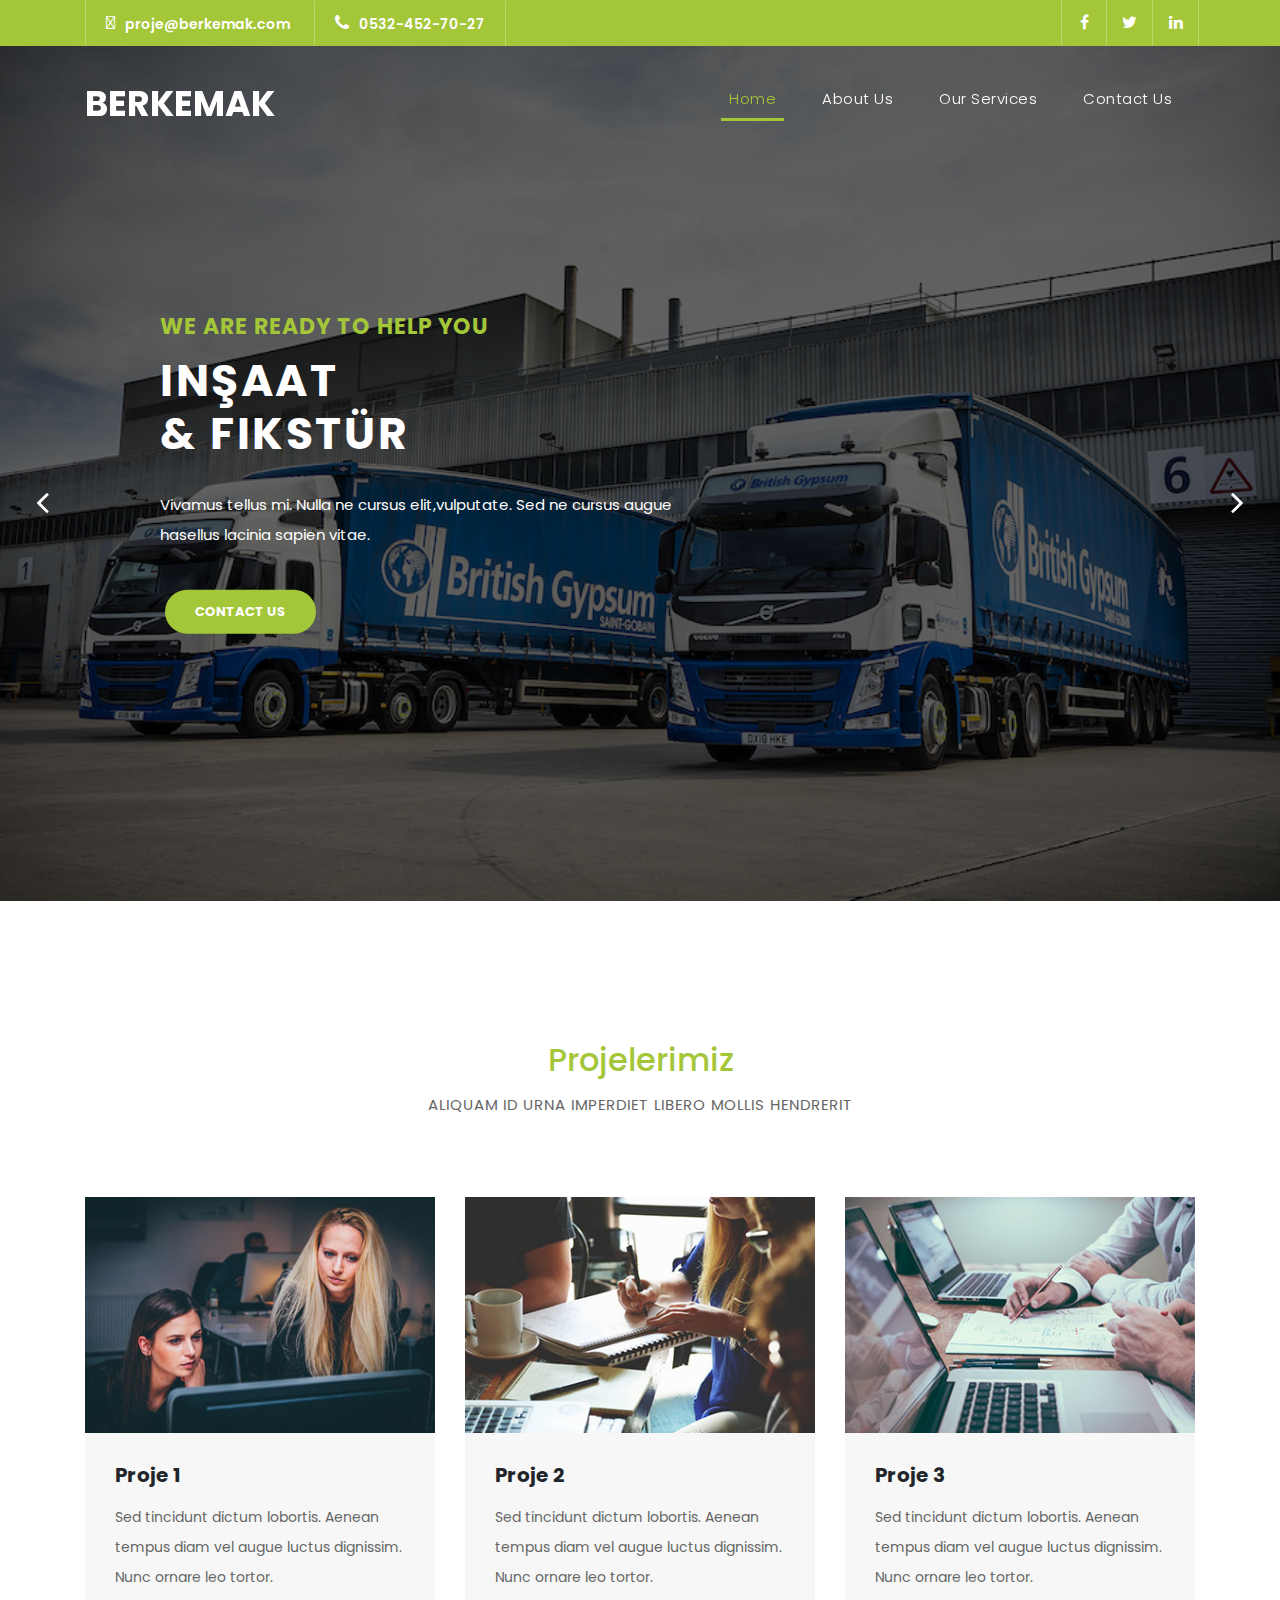
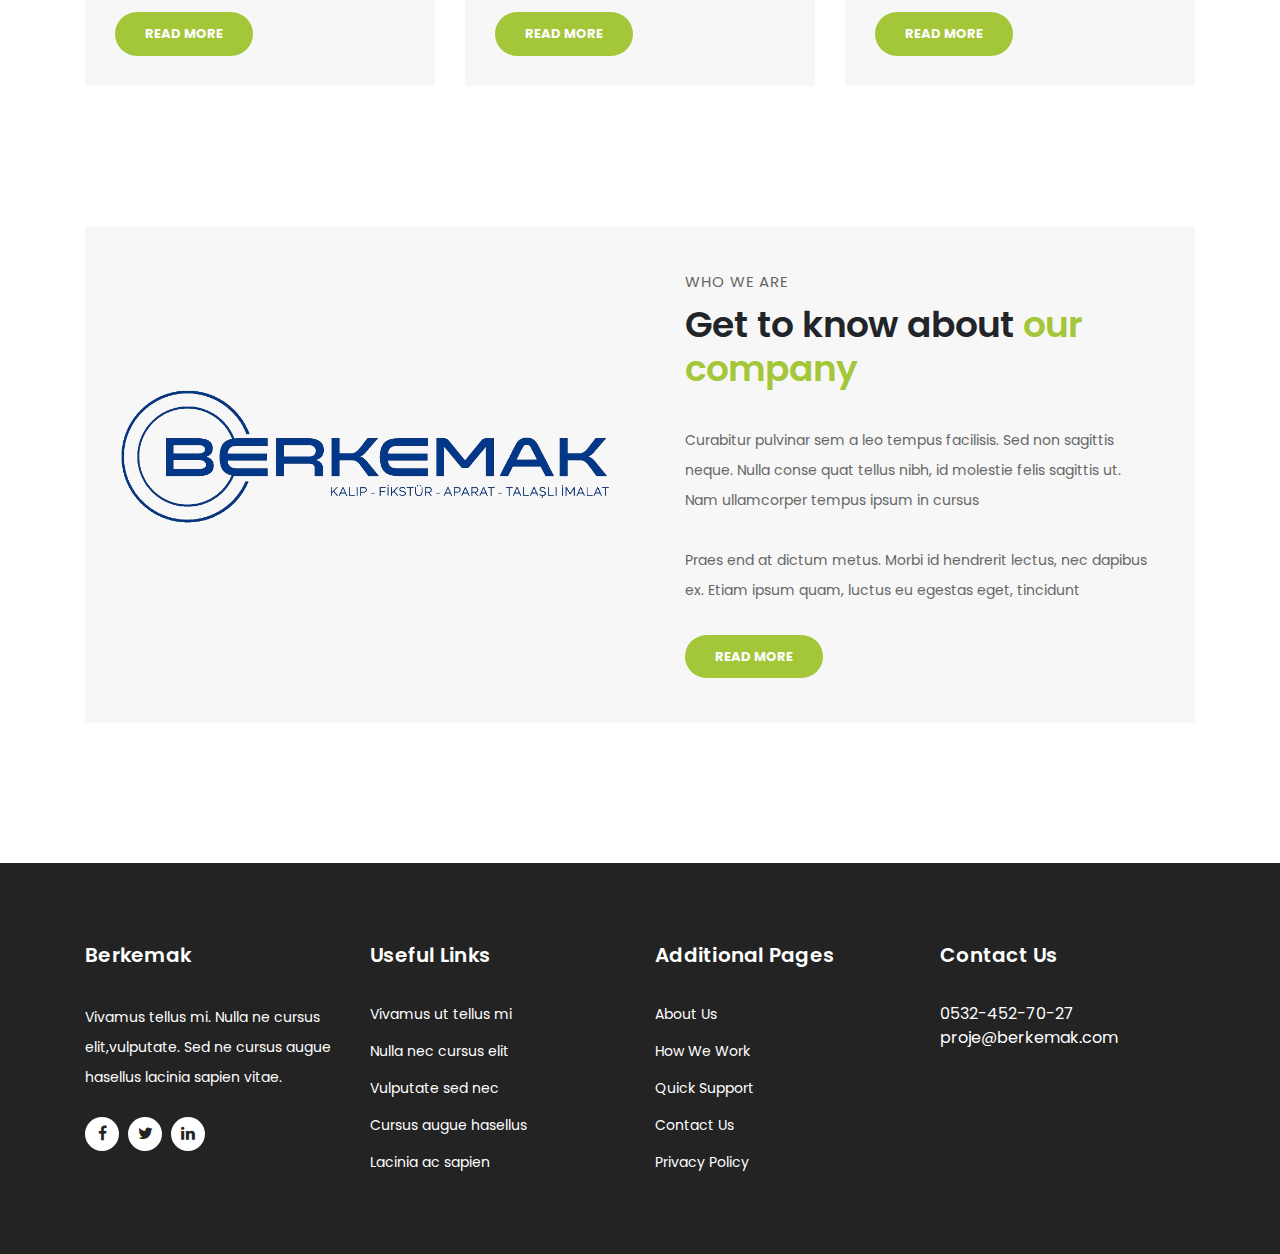
<file: index.html>
<!DOCTYPE html>
<html lang="en">
  <head>
    <meta charset="utf-8" />
    <meta
      name="viewport"
      content="width=device-width, initial-scale=1, shrink-to-fit=no"
    />
    <meta name="description" content="" />
    <meta name="author" content="TemplateMo" />
    <link
      href="https://fonts.googleapis.com/css?family=Poppins:100,200,300,400,500,600,700,800,900&display=swap"
      rel="stylesheet"
    />

    <title>Berkemak</title>

    <!-- Bootstrap core CSS -->
    <link
      rel="stylesheet"
      href="https://use.fontawesome.com/releases/v5.15.3/css/all.css"
      integrity="sha384-SZXxX4whJ79/gErwcOYf+zWLeJdY/qpuqC4cAa9rOGUstPomtqpuNWT9wdPEn2fk"
      crossorigin="anonymous"
    />
    <link href="vendor/bootstrap/css/bootstrap.min.css" rel="stylesheet" />

    <!-- Additional CSS Files -->
    <link rel="stylesheet" href="assets/css/fontawesome.css" />
    <link rel="stylesheet" href="assets/css/templatemo-finance-business.css" />
    <link rel="stylesheet" href="assets/css/owl.css" />
    <!--

Finance Business TemplateMo

https://templatemo.com/tm-545-finance-business

-->
  </head>

  <body>
    <!-- ***** Preloader Start ***** -->
    <div id="preloader">
      <div class="jumper">
        <div></div>
        <div></div>
        <div></div>
      </div>
    </div>
    <!-- ***** Preloader End ***** -->

    <!-- Header -->
    <div class="sub-header">
      <div class="container">
        <div class="row">
          <div class="col-md-8 col-xs-12">
            <ul class="left-info">
              <li>
                <a href="#"
                  ><i class="fas fa-envelope"></i>proje@berkemak.com</a
                >
              </li>
              <li>
                <a href="#"><i class="fa fa-phone"></i>0532-452-70-27</a>
              </li>
            </ul>
          </div>
          <div class="col-md-4">
            <ul class="right-icons">
              <li>
                <a href="#"><i class="fa fa-facebook"></i></a>
              </li>
              <li>
                <a href="#"><i class="fa fa-twitter"></i></a>
              </li>
              <li>
                <a href="#"><i class="fa fa-linkedin"></i></a>
              </li>
            </ul>
          </div>
        </div>
      </div>
    </div>

    <header class="">
      <nav class="navbar navbar-expand-lg">
        <div class="container">
          <a class="navbar-brand" href="index.html"><h2>BERKEMak</h2></a>
          <button
            class="navbar-toggler"
            type="button"
            data-toggle="collapse"
            data-target="#navbarResponsive"
            aria-controls="navbarResponsive"
            aria-expanded="false"
            aria-label="Toggle navigation"
          >
            <span class="navbar-toggler-icon"></span>
          </button>
          <div class="collapse navbar-collapse" id="navbarResponsive">
            <ul class="navbar-nav ml-auto">
              <li class="nav-item active">
                <a class="nav-link" href="#top"
                  >Home
                  <span class="sr-only">(current)</span>
                </a>
              </li>
              <li class="nav-item">
                <a class="nav-link" href="about.html">About Us</a>
              </li>
              <li class="nav-item">
                <a class="nav-link" href="services.html">Our Services</a>
              </li>
              <li class="nav-item">
                <a class="nav-link" href="contact.html">Contact Us</a>
              </li>
            </ul>
          </div>
        </div>
      </nav>
    </header>

    <!-- Page Content -->
    <!-- Banner Starts Here -->
    <div class="main-banner header-text" id="top">
      <div class="Modern-Slider">
        <!-- Item -->
        <div class="item item-1">
          <div class="img-fill">
            <div class="text-content">
              <h6>we are ready to help you</h6>
              <h4>Inşaat<br />&amp; Fikstür</h4>
              <p>
                Vivamus tellus mi. Nulla ne cursus elit,vulputate. Sed ne cursus
                augue hasellus lacinia sapien vitae.
              </p>
              <a href="contact.html" class="filled-button">contact us</a>
            </div>
          </div>
        </div>
        <!-- // Item -->
        <!-- Item -->
        <div class="item item-2">
          <div class="img-fill">
            <div class="text-content">
              <h6>we are here to support you</h6>
              <h4>Our new<br />&amp; Projects</h4>
              <p>
                Vivamus tellus mi. Nulla ne cursus elit,vulputate. Sed ne cursus
                augue hasellus lacinia sapien vitae.
              </p>
              <a href="services.html" class="filled-button">our services</a>
            </div>
          </div>
        </div>
        <!-- // Item -->
        <!-- Item -->
        <div class="item item-3">
          <div class="img-fill">
            <div class="text-content">
              <h6>we have a solid background</h6>
              <h4>About our Company</h4>
              <p>
                Vivamus tellus mi. Nulla ne cursus elit,vulputate. Sed ne cursus
                augue hasellus lacinia sapien vitae
              </p>
              <a href="about.html" class="filled-button">learn more</a>
            </div>
          </div>
        </div>
        <!-- // Item -->
      </div>
    </div>
    <!-- Banner Ends Here -->

    <div class="services">
      <div class="container">
        <div class="row">
          <div class="col-md-12">
            <div class="section-heading">
              <h2><em>Projelerimiz</em></h2>
              <span>Aliquam id urna imperdiet libero mollis hendrerit</span>
            </div>
          </div>
          <!-- // Item -->
          <div class="col-md-4">
            <div class="service-item">
              <img src="assets/images/service_01.jpg" alt="" />
              <div class="down-content">
                <h4>Proje 1</h4>
                <p>
                  Sed tincidunt dictum lobortis. Aenean tempus diam vel augue
                  luctus dignissim. Nunc ornare leo tortor.
                </p>
                <a href="/services.html" class="filled-button">Read More</a>
              </div>
            </div>
          </div>
          <!-- // Item -->
          <div class="col-md-4">
            <div class="service-item">
              <img src="assets/images/service_02.jpg" alt="" />
              <div class="down-content">
                <h4>Proje 2</h4>

                <p>
                  Sed tincidunt dictum lobortis. Aenean tempus diam vel augue
                  luctus dignissim. Nunc ornare leo tortor.
                </p>
                <a href="/services.html" class="filled-button">Read More</a>
              </div>
            </div>
          </div>
          <div class="col-md-4">
            <div class="service-item">
              <img src="assets/images/service_03.jpg" alt="" />
              <div class="down-content">
                <h4>Proje 3</h4>

                <p>
                  Sed tincidunt dictum lobortis. Aenean tempus diam vel augue
                  luctus dignissim. Nunc ornare leo tortor.
                </p>
                <a href="/services.html" class="filled-button">Read More</a>
              </div>
            </div>
          </div>
        </div>
      </div>
    </div>

    <div class="more-info">
      <div class="container">
        <div class="row">
          <div class="col-md-12">
            <div class="more-info-content">
              <div class="row">
                <div class="col-md-6">
                  <div class="left-image">
                    <img src="assets/images/logo_trans.png" alt="" />
                  </div>
                </div>
                <div class="col-md-6 align-self-center">
                  <div class="right-content">
                    <span>Who we are</span>
                    <h2>Get to know about <em>our company</em></h2>
                    <p>
                      Curabitur pulvinar sem a leo tempus facilisis. Sed non
                      sagittis neque. Nulla conse quat tellus nibh, id molestie
                      felis sagittis ut. Nam ullamcorper tempus ipsum in
                      cursus<br /><br />Praes end at dictum metus. Morbi id
                      hendrerit lectus, nec dapibus ex. Etiam ipsum quam, luctus
                      eu egestas eget, tincidunt
                    </p>
                    <a href="/about.html" class="filled-button">Read More</a>
                  </div>
                </div>
              </div>
            </div>
          </div>
        </div>
      </div>
    </div>

    <!-- Footer Starts Here -->
    <footer>
      <div class="container">
        <div class="row">
          <div class="col-md-3 footer-item">
            <h4>Berkemak</h4>

            <p>
              Vivamus tellus mi. Nulla ne cursus elit,vulputate. Sed ne cursus
              augue hasellus lacinia sapien vitae.
            </p>
            <ul class="social-icons">
              <li>
                <a
                  rel="nofollow"
                  href="https://fb.com/templatemo"
                  target="_blank"
                  ><i class="fa fa-facebook"></i
                ></a>
              </li>
              <li>
                <a href="#"><i class="fa fa-twitter"></i></a>
              </li>
              <li>
                <a href="#"><i class="fa fa-linkedin"></i></a>
              </li>
              
            </ul>
          </div>
          <div class="col-md-3 footer-item">
            <h4>Useful Links</h4>
            <ul class="menu-list">
              <li><a href="#">Vivamus ut tellus mi</a></li>
              <li><a href="#">Nulla nec cursus elit</a></li>
              <li><a href="#">Vulputate sed nec</a></li>
              <li><a href="#">Cursus augue hasellus</a></li>
              <li><a href="#">Lacinia ac sapien</a></li>
            </ul>
          </div>
          <div class="col-md-3 footer-item">
            <h4>Additional Pages</h4>
            <ul class="menu-list">
              <li><a href="#">About Us</a></li>
              <li><a href="#">How We Work</a></li>
              <li><a href="#">Quick Support</a></li>
              <li><a href="#">Contact Us</a></li>
              <li><a href="#">Privacy Policy</a></li>
            </ul>
          </div>
          <div class="col-md-3 footer-item last-item">
            <h4>Contact Us</h4>
            <div class="contact-form">
              <form id="contact footer-contact" action="" method="post">
                <div>0532-452-70-27</div>
                <div>proje@berkemak.com</div>
              </form>
            </div>
            </div>
          </div>
        </div>
      </div>
    </footer>

    <!-- Bootstrap core JavaScript -->
    <script src="vendor/jquery/jquery.min.js"></script>
    <script src="vendor/bootstrap/js/bootstrap.bundle.min.js"></script>

    <!-- Additional Scripts -->
    <script src="assets/js/custom.js"></script>
    <script src="assets/js/owl.js"></script>
    <script src="assets/js/slick.js"></script>
    <script src="assets/js/accordions.js"></script>

    <script language="text/Javascript">
      cleared[0] = cleared[1] = cleared[2] = 0; //set a cleared flag for each field
      function clearField(t) {
        //declaring the array outside of the
        if (!cleared[t.id]) {
          // function makes it static and global
          cleared[t.id] = 1; // you could use true and false, but that's more typing
          t.value = ""; // with more chance of typos
          t.style.color = "#fff";
        }
      }
    </script>
  </body>
</html>
</file>
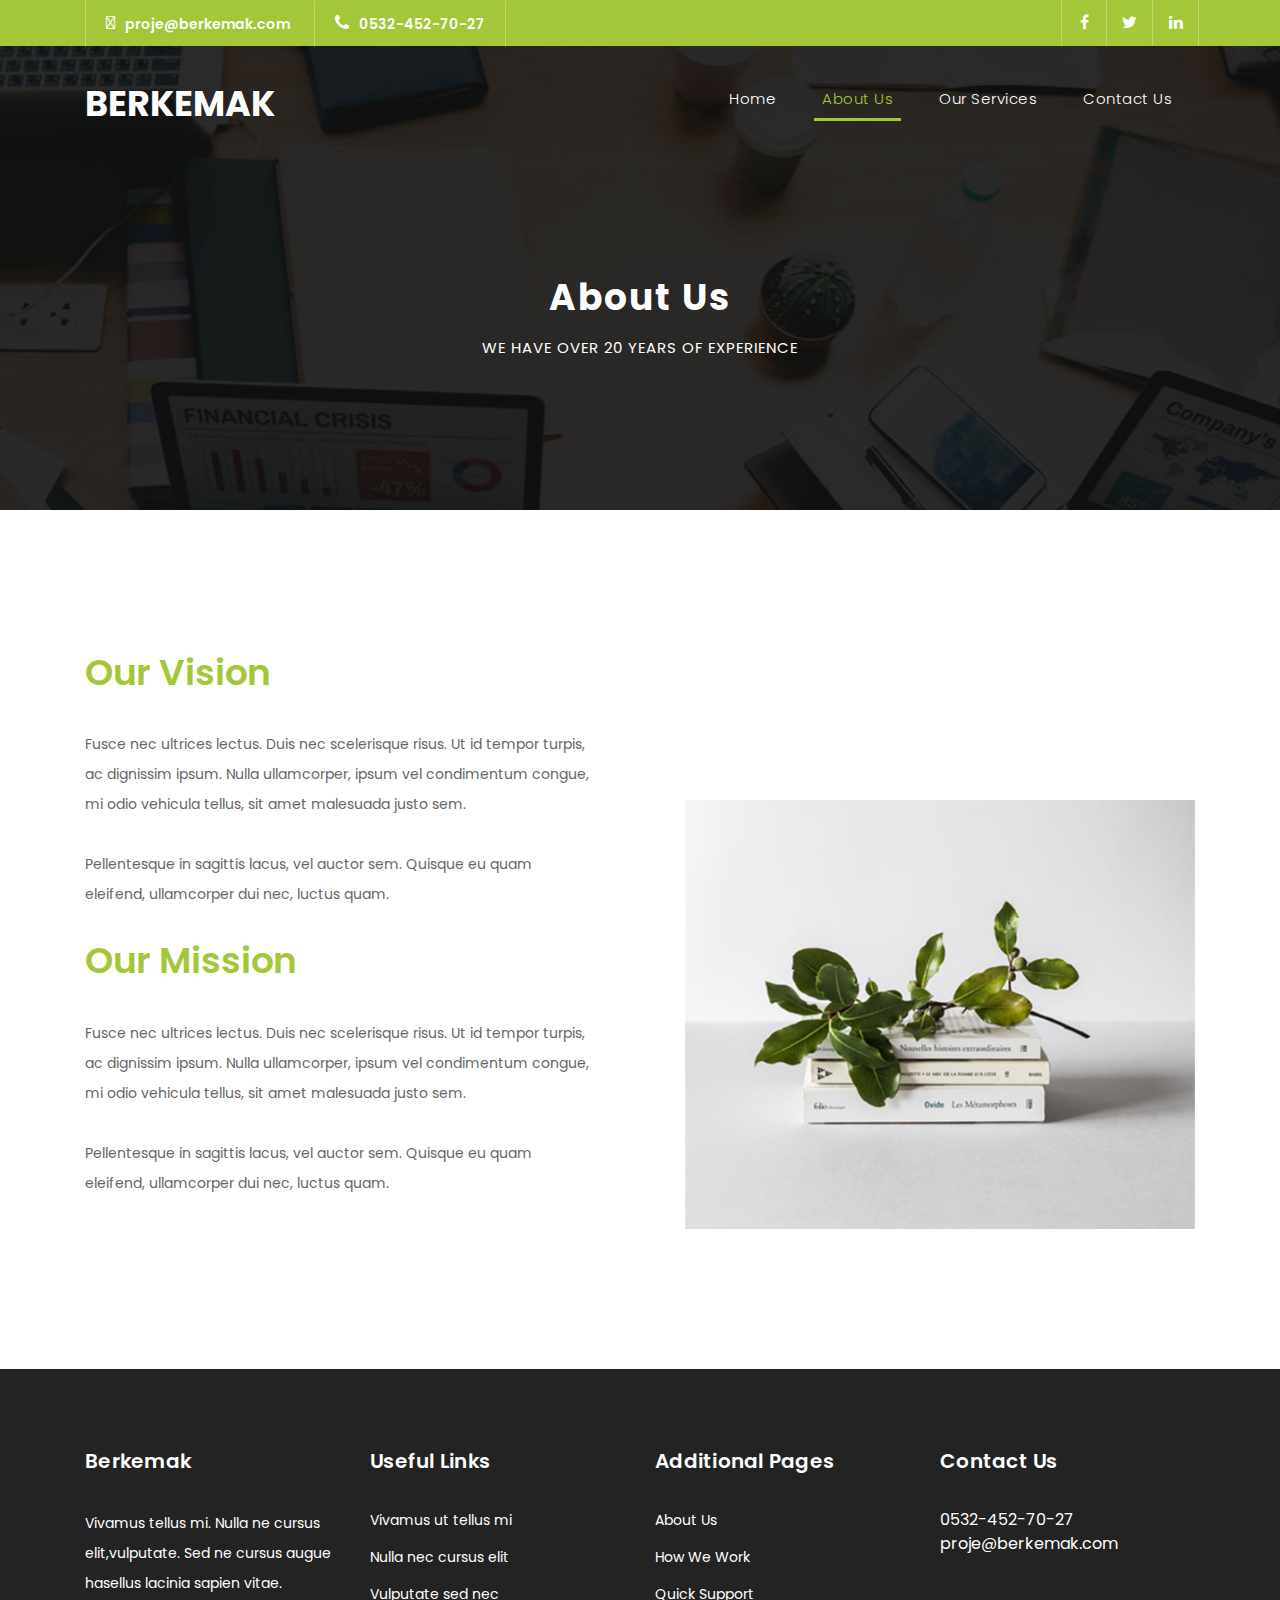
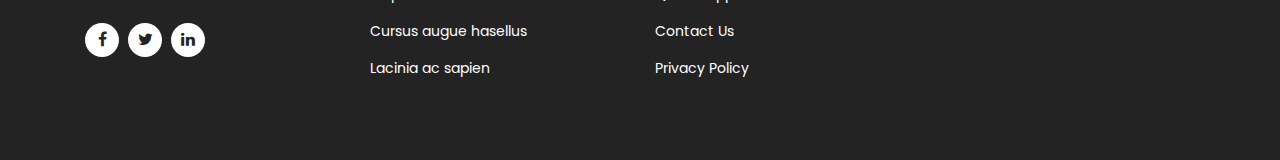
<file: about.html>
<!DOCTYPE html>
<html lang="en">
  <head>
    <meta charset="utf-8" />
    <meta
      name="viewport"
      content="width=device-width, initial-scale=1, shrink-to-fit=no"
    />
    <meta name="description" content="" />
    <meta name="author" content="TemplateMo" />
    <link
      href="https://fonts.googleapis.com/css?family=Poppins:100,200,300,400,500,600,700,800,900&display=swap"
      rel="stylesheet"
    />

    <title>Berkemak</title>

    <!-- Bootstrap core CSS -->
    <link href="vendor/bootstrap/css/bootstrap.min.css" rel="stylesheet" />
    <link
      rel="stylesheet"
      href="https://use.fontawesome.com/releases/v5.15.3/css/all.css"
      integrity="sha384-SZXxX4whJ79/gErwcOYf+zWLeJdY/qpuqC4cAa9rOGUstPomtqpuNWT9wdPEn2fk"
      crossorigin="anonymous"
    />
    <!-- Additional CSS Files -->
    <link rel="stylesheet" href="assets/css/fontawesome.css" />
    <link rel="stylesheet" href="assets/css/templatemo-finance-business.css" />
    <link rel="stylesheet" href="assets/css/owl.css" />
    <!--

Finance Business TemplateMo

https://templatemo.com/tm-545-finance-business

-->
  </head>

  <body>
    <!-- ***** Preloader Start ***** -->
    <div id="preloader">
      <div class="jumper">
        <div></div>
        <div></div>
        <div></div>
      </div>
    </div>
    <!-- ***** Preloader End ***** -->

    <!-- Header -->
    <div class="sub-header">
      <div class="container">
        <div class="row">
          <div class="col-md-8 col-xs-12">
            <ul class="left-info">
              <li>
                <a href="#"
                  ><i class="fas fa-envelope"></i>proje@berkemak.com</a
                >
              </li>
              <li>
                <a href="#"><i class="fa fa-phone"></i>0532-452-70-27</a>
              </li>
            </ul>
          </div>
          <div class="col-md-4">
            <ul class="right-icons">
              <li>
                <a href="#"><i class="fa fa-facebook"></i></a>
              </li>
              <li>
                <a href="#"><i class="fa fa-twitter"></i></a>
              </li>
              <li>
                <a href="#"><i class="fa fa-linkedin"></i></a>
              </li>
            </ul>
          </div>
        </div>
      </div>
    </div>

    <header class="">
      <nav class="navbar navbar-expand-lg">
        <div class="container">
          <a class="navbar-brand" href="index.html"><h2>BERKEMAK</h2></a>
          <button
            class="navbar-toggler"
            type="button"
            data-toggle="collapse"
            data-target="#navbarResponsive"
            aria-controls="navbarResponsive"
            aria-expanded="false"
            aria-label="Toggle navigation"
          >
            <span class="navbar-toggler-icon"></span>
          </button>
          <div class="collapse navbar-collapse" id="navbarResponsive">
            <ul class="navbar-nav ml-auto">
              <li class="nav-item">
                <a class="nav-link" href="index.html"
                  >Home
                  <span class="sr-only">(current)</span>
                </a>
              </li>
              <li class="nav-item active">
                <a class="nav-link" href="about.html">About Us</a>
              </li>
              <li class="nav-item">
                <a class="nav-link" href="services.html">Our Services</a>
              </li>
              <li class="nav-item">
                <a class="nav-link" href="contact.html">Contact Us</a>
              </li>
            </ul>
          </div>
        </div>
      </nav>
    </header>

    <!-- Page Content -->
    <div class="page-heading header-text">
      <div class="container">
        <div class="row">
          <div class="col-md-12">
            <h1>About Us</h1>
            <span>We have over 20 years of experience</span>
          </div>
        </div>
      </div>
    </div>

    <div class="more-info about-info">
      <div class="container">
        <div class="row">
          <div class="col-md-12">
            <div class="more-info-content">
              <div class="row">
                <div class="col-md-6 align-self-center">
                  <div class="right-content">
                    <h2><em>Our Vision</em></h2>
                    <p>
                      Fusce nec ultrices lectus. Duis nec scelerisque risus. Ut
                      id tempor turpis, ac dignissim ipsum. Nulla ullamcorper,
                      ipsum vel condimentum congue, mi odio vehicula tellus, sit
                      amet malesuada justo sem. <br /><br />Pellentesque in
                      sagittis lacus, vel auctor sem. Quisque eu quam eleifend,
                      ullamcorper dui nec, luctus quam.
                    </p>
                    <h2><em>Our Mission</em></h2>
                    <p>
                      Fusce nec ultrices lectus. Duis nec scelerisque risus. Ut
                      id tempor turpis, ac dignissim ipsum. Nulla ullamcorper,
                      ipsum vel condimentum congue, mi odio vehicula tellus, sit
                      amet malesuada justo sem. <br /><br />Pellentesque in
                      sagittis lacus, vel auctor sem. Quisque eu quam eleifend,
                      ullamcorper dui nec, luctus quam.
                    </p>
                  </div>
                </div>
                <div class="col-md-6">
                  <div class="left-image">
                    <img src="assets/images/about-image.jpg" alt="" />
                  </div>
                </div>
              </div>
            </div>
          </div>
        </div>
      </div>
    </div>

    <!-- Footer Starts Here -->
    <footer>
      <div class="container">
        <div class="row">
          <div class="col-md-3 footer-item">
            <h4>Berkemak</h4>
            <p>
              Vivamus tellus mi. Nulla ne cursus elit,vulputate. Sed ne cursus
              augue hasellus lacinia sapien vitae.
            </p>
            <ul class="social-icons">
              <li>
                <a
                  rel="nofollow"
                  href="https://fb.com/templatemo"
                  target="_blank"
                  ><i class="fa fa-facebook"></i
                ></a>
              </li>
              <li>
                <a href="#"><i class="fa fa-twitter"></i></a>
              </li>
              <li>
                <a href="#"><i class="fa fa-linkedin"></i></a>
              </li>
            </ul>
          </div>
          <div class="col-md-3 footer-item">
            <h4>Useful Links</h4>
            <ul class="menu-list">
              <li><a href="#">Vivamus ut tellus mi</a></li>
              <li><a href="#">Nulla nec cursus elit</a></li>
              <li><a href="#">Vulputate sed nec</a></li>
              <li><a href="#">Cursus augue hasellus</a></li>
              <li><a href="#">Lacinia ac sapien</a></li>
            </ul>
          </div>
          <div class="col-md-3 footer-item">
            <h4>Additional Pages</h4>
            <ul class="menu-list">
              <li><a href="#">About Us</a></li>
              <li><a href="#">How We Work</a></li>
              <li><a href="#">Quick Support</a></li>
              <li><a href="#">Contact Us</a></li>
              <li><a href="#">Privacy Policy</a></li>
            </ul>
          </div>
          <div class="col-md-3 footer-item last-item">
            <h4>Contact Us</h4>
            <div class="contact-form">
              <form id="contact footer-contact" action="" method="post">
                <div>0532-452-70-27</div>
                <div>proje@berkemak.com</div>
              </form>
            </div>
          </div>
        </div>
      </div>
    </footer>

    <!-- Bootstrap core JavaScript -->
    <script src="vendor/jquery/jquery.min.js"></script>
    <script src="vendor/bootstrap/js/bootstrap.bundle.min.js"></script>

    <!-- Additional Scripts -->
    <script src="assets/js/custom.js"></script>
    <script src="assets/js/owl.js"></script>
    <script src="assets/js/slick.js"></script>
    <script src="assets/js/accordions.js"></script>

    <script language="text/Javascript">
      cleared[0] = cleared[1] = cleared[2] = 0; //set a cleared flag for each field
      function clearField(t) {
        //declaring the array outside of the
        if (!cleared[t.id]) {
          // function makes it static and global
          cleared[t.id] = 1; // you could use true and false, but that's more typing
          t.value = ""; // with more chance of typos
          t.style.color = "#fff";
        }
      }
    </script>
  </body>
</html>
</file>
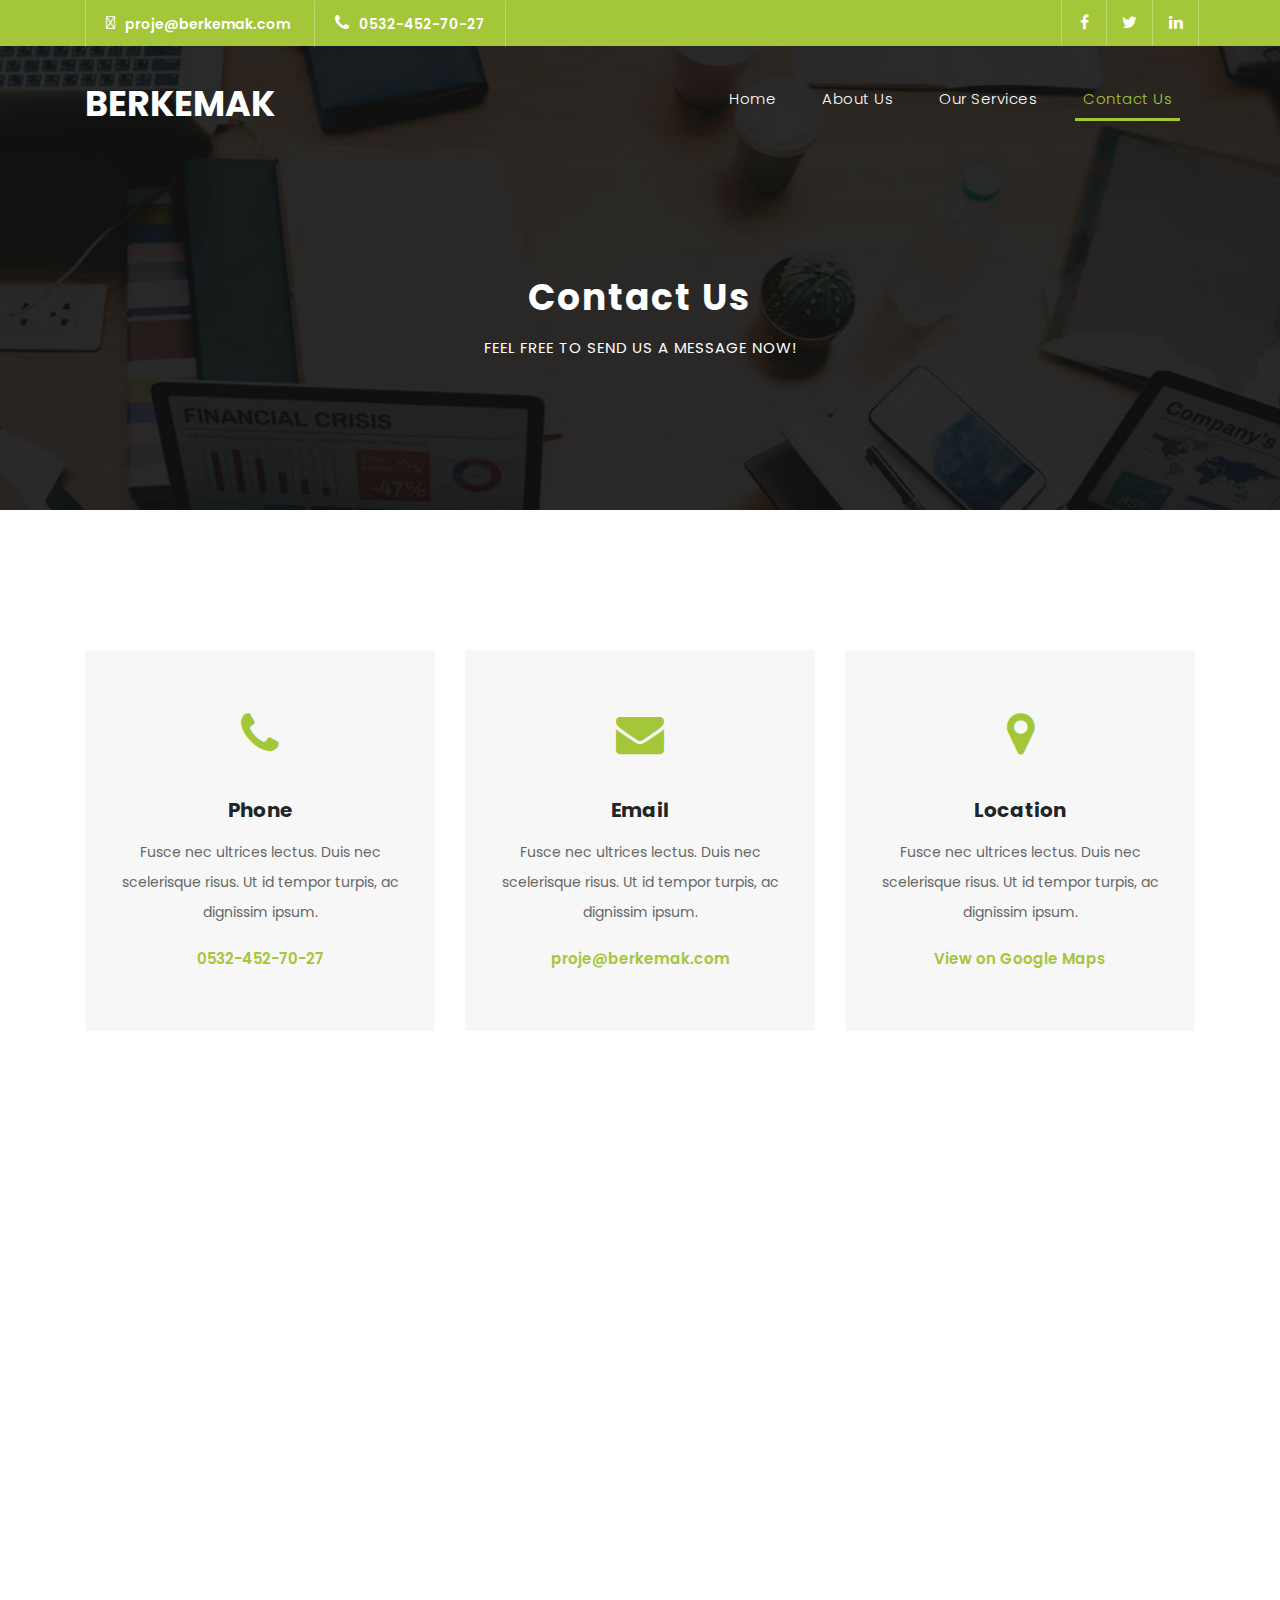
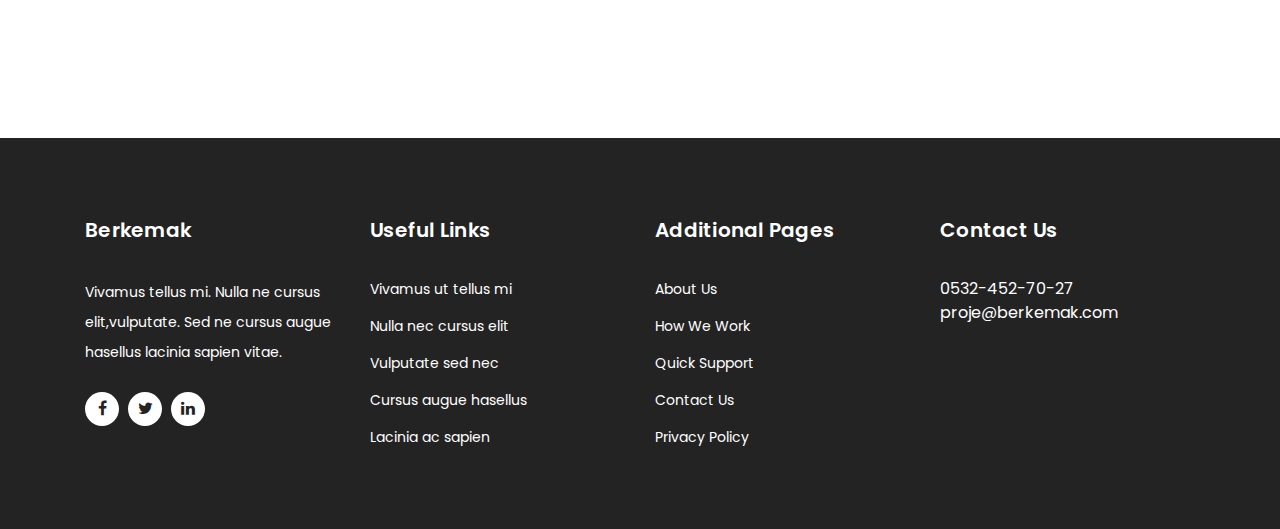
<file: contact.html>
<!DOCTYPE html>
<html lang="en">
  <head>
    <meta charset="utf-8" />
    <meta
      name="viewport"
      content="width=device-width, initial-scale=1, shrink-to-fit=no"
    />
    <meta name="description" content="" />
    <meta name="author" content="TemplateMo" />
    <link
      href="https://fonts.googleapis.com/css?family=Poppins:100,200,300,400,500,600,700,800,900&display=swap"
      rel="stylesheet"
    />

    <title>Berkemak</title>

    <!-- Bootstrap core CSS -->
    <link href="vendor/bootstrap/css/bootstrap.min.css" rel="stylesheet" />
    <link
      rel="stylesheet"
      href="https://use.fontawesome.com/releases/v5.15.3/css/all.css"
      integrity="sha384-SZXxX4whJ79/gErwcOYf+zWLeJdY/qpuqC4cAa9rOGUstPomtqpuNWT9wdPEn2fk"
      crossorigin="anonymous"
    />
    <!-- Additional CSS Files -->
    <link rel="stylesheet" href="assets/css/fontawesome.css" />
    <link rel="stylesheet" href="assets/css/templatemo-finance-business.css" />
    <link rel="stylesheet" href="assets/css/owl.css" />
    <!--

Finance Business TemplateMo

https://templatemo.com/tm-545-finance-business

-->
  </head>

  <body>
    <!-- ***** Preloader Start ***** -->
    <div id="preloader">
      <div class="jumper">
        <div></div>
        <div></div>
        <div></div>
      </div>
    </div>
    <!-- ***** Preloader End ***** -->

    <!-- Header -->
    <div class="sub-header">
      <div class="container">
        <div class="row">
          <div class="col-md-8 col-xs-12">
            <ul class="left-info">
              <li>
                <a href="#"
                  ><i class="fas fa-envelope"></i>proje@berkemak.com</a
                >
              </li>
              <li>
                <a href="#"><i class="fa fa-phone"></i>0532-452-70-27</a>
              </li>
            </ul>
          </div>
          <div class="col-md-4">
            <ul class="right-icons">
              <li>
                <a href="#"><i class="fa fa-facebook"></i></a>
              </li>
              <li>
                <a href="#"><i class="fa fa-twitter"></i></a>
              </li>
              <li>
                <a href="#"><i class="fa fa-linkedin"></i></a>
              </li>
            </ul>
          </div>
        </div>
      </div>
    </div>

    <header class="">
      <nav class="navbar navbar-expand-lg">
        <div class="container">
          <a class="navbar-brand" href="index.html"><h2>Berkemak</h2></a>
          <button
            class="navbar-toggler"
            type="button"
            data-toggle="collapse"
            data-target="#navbarResponsive"
            aria-controls="navbarResponsive"
            aria-expanded="false"
            aria-label="Toggle navigation"
          >
            <span class="navbar-toggler-icon"></span>
          </button>
          <div class="collapse navbar-collapse" id="navbarResponsive">
            <ul class="navbar-nav ml-auto">
              <li class="nav-item">
                <a class="nav-link" href="index.html"
                  >Home
                  <span class="sr-only">(current)</span>
                </a>
              </li>
              <li class="nav-item">
                <a class="nav-link" href="about.html">About Us</a>
              </li>
              <li class="nav-item">
                <a class="nav-link" href="services.html">Our Services</a>
              </li>
              <li class="nav-item active">
                <a class="nav-link" href="contact.html">Contact Us</a>
              </li>
            </ul>
          </div>
        </div>
      </nav>
    </header>

    <!-- Page Content -->
    <div class="page-heading header-text">
      <div class="container">
        <div class="row">
          <div class="col-md-12">
            <h1>Contact Us</h1>
            <span>feel free to send us a message now!</span>
          </div>
        </div>
      </div>
    </div>

    <div class="contact-information">
      <div class="container">
        <div class="row">
          <div class="col-md-4">
            <div class="contact-item">
              <i class="fa fa-phone"></i>
              <h4>Phone</h4>
              <p>
                Fusce nec ultrices lectus. Duis nec scelerisque risus. Ut id
                tempor turpis, ac dignissim ipsum.
              </p>
              <a href="#">0532-452-70-27</a>
            </div>
          </div>
          <div class="col-md-4">
            <div class="contact-item">
              <i class="fa fa-envelope"></i>
              <h4>Email</h4>
              <p>
                Fusce nec ultrices lectus. Duis nec scelerisque risus. Ut id
                tempor turpis, ac dignissim ipsum.
              </p>
              <a href="#">proje@berkemak.com</a>
            </div>
          </div>
          <div class="col-md-4">
            <div class="contact-item">
              <i class="fa fa-map-marker"></i>
              <h4>Location</h4>
              <p>
                Fusce nec ultrices lectus. Duis nec scelerisque risus. Ut id
                tempor turpis, ac dignissim ipsum.
              </p>
              <a href="#">View on Google Maps</a>
            </div>
          </div>
        </div>
      </div>
    </div>

    <div id="map">
      <!-- How to change your own map point
	1. Go to Google Maps
	2. Click on your location point
	3. Click "Share" and choose "Embed map" tab
	4. Copy only URL and paste it within the src="" field below
-->

      <iframe
        src="https://www.google.com/maps/embed?pb=!1m18!1m12!1m3!1d1522.8278918709775!2d28.930879033004345!3d40.238954990562384!2m3!1f0!2f0!3f0!3m2!1i1024!2i768!4f13.1!3m3!1m2!1s0x14ca13ea26f3c3dd%3A0x6598a1c5e9bfa184!2sNilufer%20Organized%20Industrial%20Zone!5e0!3m2!1sen!2str!4v1627556401146!5m2!1sen!2str"
        width="100%"
        height="500px"
        frameborder="0"
        style="border: 0"
        allowfullscreen
      ></iframe>
    </div>

    <!-- Footer Starts Here -->
    <footer>
      <div class="container">
        <div class="row">
          <div class="col-md-3 footer-item">
            <h4>Berkemak</h4>

            <p>
              Vivamus tellus mi. Nulla ne cursus elit,vulputate. Sed ne cursus
              augue hasellus lacinia sapien vitae.
            </p>
            <ul class="social-icons">
              <li>
                <a
                  rel="nofollow"
                  href="https://fb.com/templatemo"
                  target="_blank"
                  ><i class="fa fa-facebook"></i
                ></a>
              </li>
              <li>
                <a href="#"><i class="fa fa-twitter"></i></a>
              </li>
              <li>
                <a href="#"><i class="fa fa-linkedin"></i></a>
              </li>
            </ul>
          </div>
          <div class="col-md-3 footer-item">
            <h4>Useful Links</h4>
            <ul class="menu-list">
              <li><a href="#">Vivamus ut tellus mi</a></li>
              <li><a href="#">Nulla nec cursus elit</a></li>
              <li><a href="#">Vulputate sed nec</a></li>
              <li><a href="#">Cursus augue hasellus</a></li>
              <li><a href="#">Lacinia ac sapien</a></li>
            </ul>
          </div>
          <div class="col-md-3 footer-item">
            <h4>Additional Pages</h4>
            <ul class="menu-list">
              <li><a href="#">About Us</a></li>
              <li><a href="#">How We Work</a></li>
              <li><a href="#">Quick Support</a></li>
              <li><a href="#">Contact Us</a></li>
              <li><a href="#">Privacy Policy</a></li>
            </ul>
          </div>
          <div class="col-md-3 footer-item last-item">
            <h4>Contact Us</h4>
            <div class="contact-form">
              <form id="contact footer-contact" action="" method="post">
                <div>0532-452-70-27</div>
                <div>proje@berkemak.com</div>
              </form>
            </div>
          </div>
        </div>
      </div>
    </footer>

    <!-- Bootstrap core JavaScript -->
    <script src="vendor/jquery/jquery.min.js"></script>
    <script src="vendor/bootstrap/js/bootstrap.bundle.min.js"></script>

    <!-- Additional Scripts -->
    <script src="assets/js/custom.js"></script>
    <script src="assets/js/owl.js"></script>
    <script src="assets/js/slick.js"></script>
    <script src="assets/js/accordions.js"></script>

    <script language="text/Javascript">
      cleared[0] = cleared[1] = cleared[2] = 0; //set a cleared flag for each field
      function clearField(t) {
        //declaring the array outside of the
        if (!cleared[t.id]) {
          // function makes it static and global
          cleared[t.id] = 1; // you could use true and false, but that's more typing
          t.value = ""; // with more chance of typos
          t.style.color = "#fff";
        }
      }
    </script>
  </body>
</html>
</file>
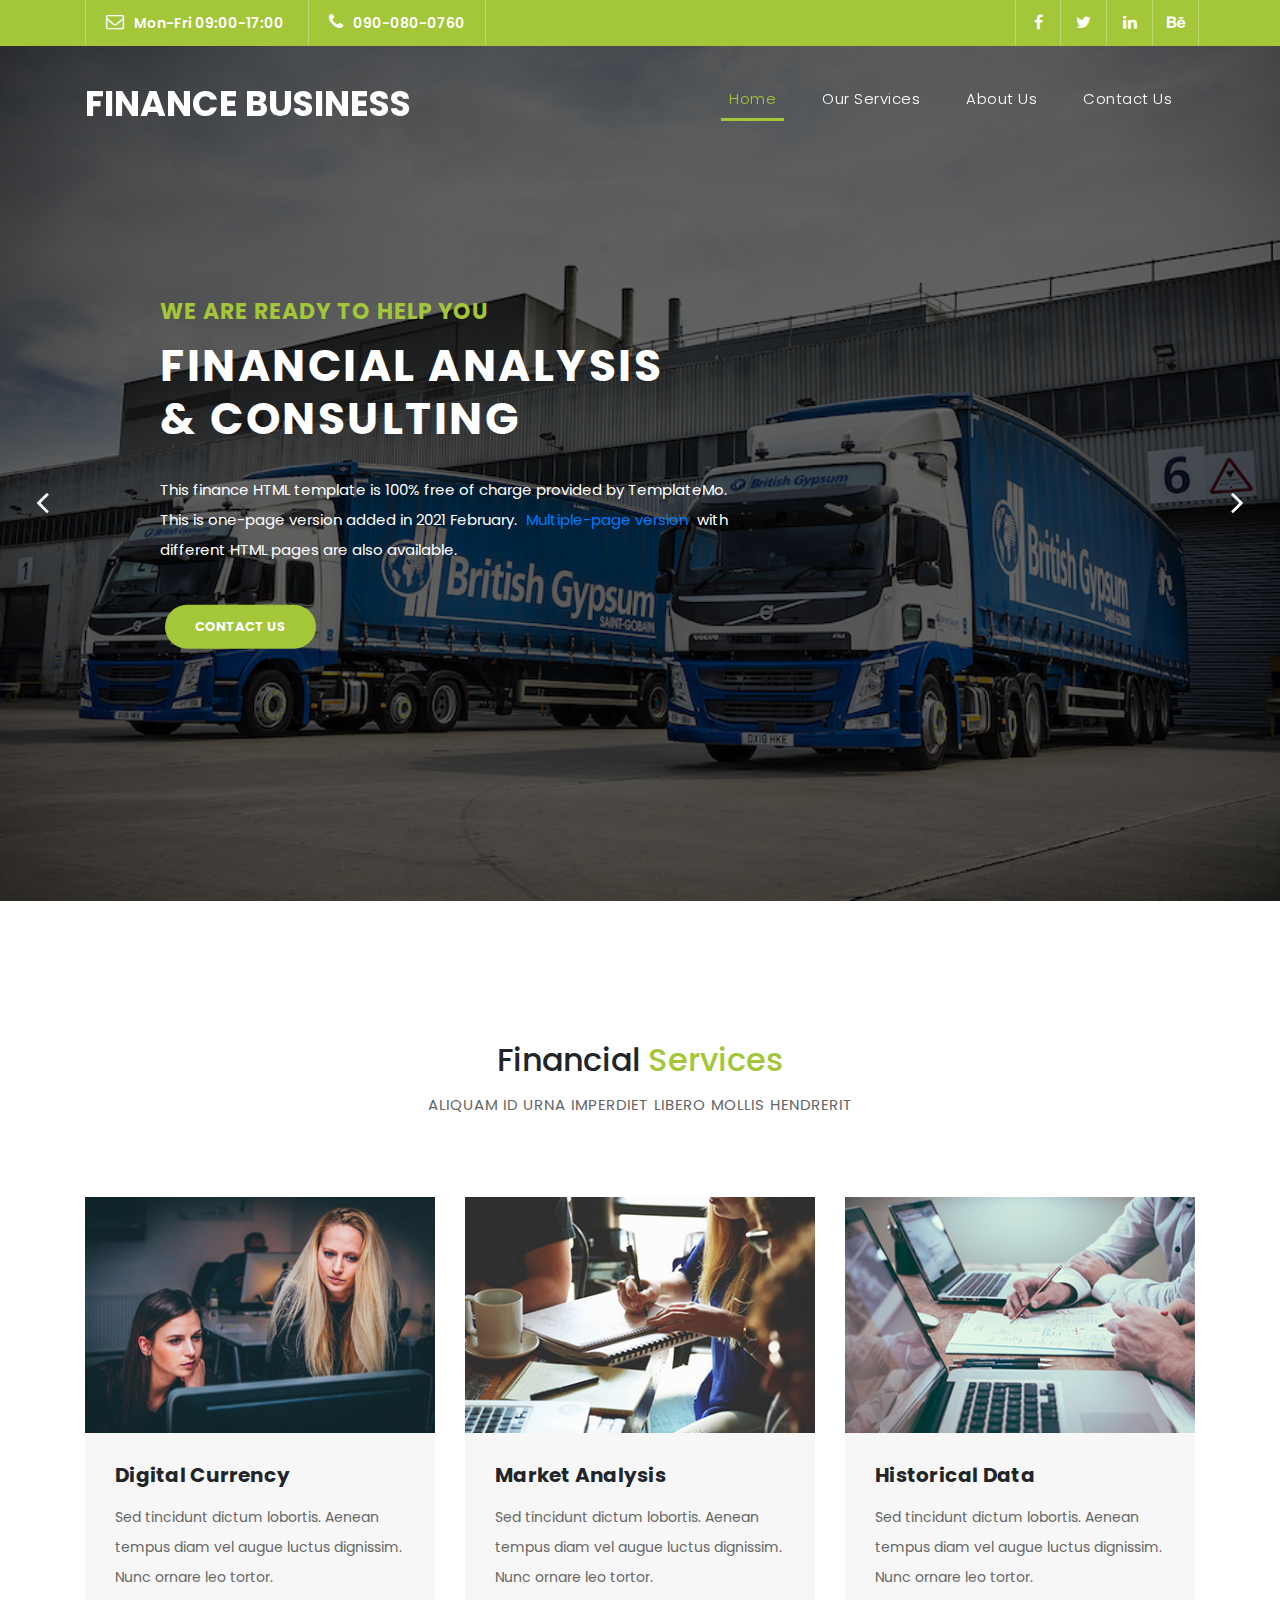
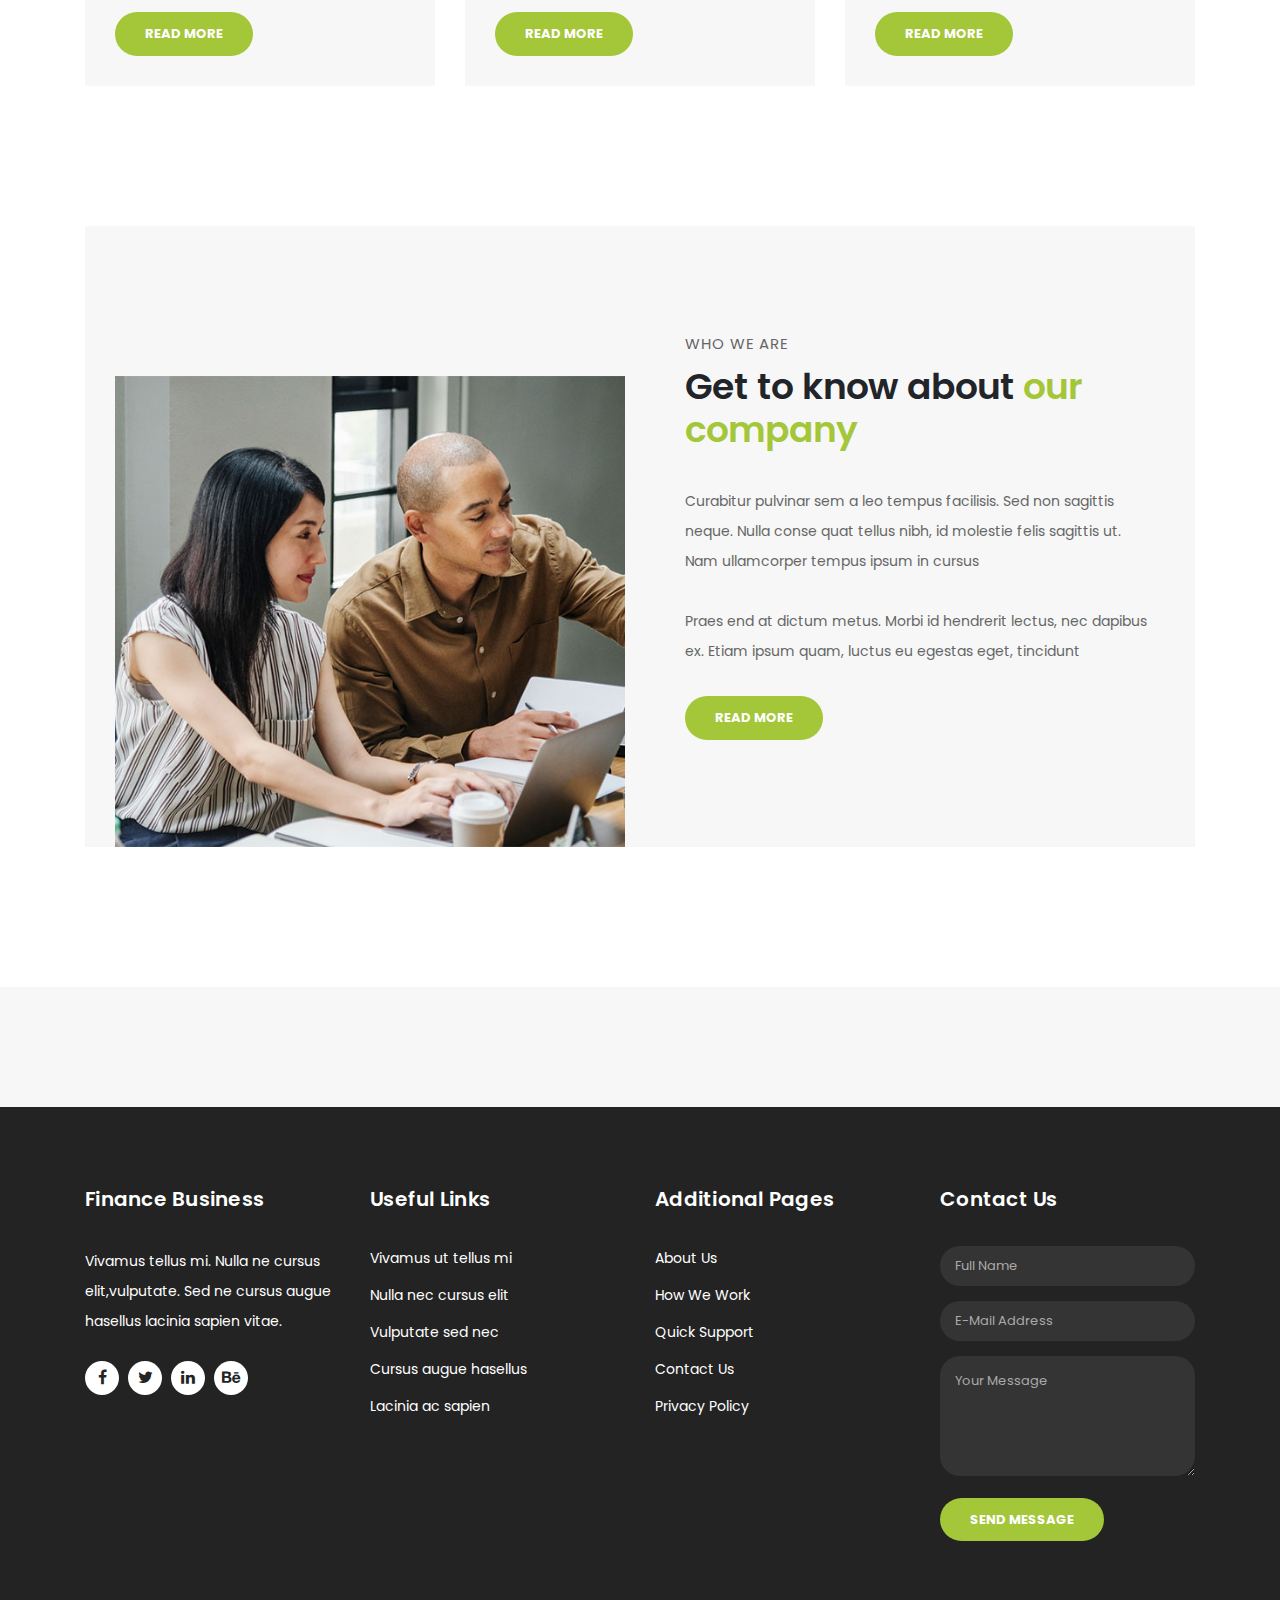
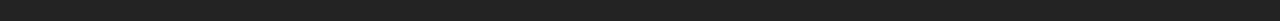
<file: one-page.html>
<!DOCTYPE html>
<html lang="en">
  <head>
    <meta charset="utf-8" />
    <meta
      name="viewport"
      content="width=device-width, initial-scale=1, shrink-to-fit=no"
    />
    <meta name="description" content="" />
    <meta name="author" content="TemplateMo" />
    <link
      href="https://fonts.googleapis.com/css?family=Poppins:100,200,300,400,500,600,700,800,900&display=swap"
      rel="stylesheet"
    />

    <title>Finance Business HTML5 Template</title>

    <!-- Bootstrap core CSS -->
    <link href="vendor/bootstrap/css/bootstrap.min.css" rel="stylesheet" />

    <!-- Additional CSS Files -->
    <link rel="stylesheet" href="assets/css/fontawesome.css" />
    <link rel="stylesheet" href="assets/css/templatemo-finance-business.css" />
    <link rel="stylesheet" href="assets/css/owl.css" />
    <!--

Finance Business TemplateMo

https://templatemo.com/tm-545-finance-business

-->
  </head>

  <body>
    <!-- ***** Preloader Start ***** -->
    <div id="preloader">
      <div class="jumper">
        <div></div>
        <div></div>
        <div></div>
      </div>
    </div>
    <!-- ***** Preloader End ***** -->

    <!-- Header -->
    <div class="sub-header">
      <div class="container">
        <div class="row">
          <div class="col-md-8 col-xs-12">
            <ul class="left-info">
              <li>
                <a href="#"><i class="fa fa-clock-o"></i>Mon-Fri 09:00-17:00</a>
              </li>
              <li>
                <a href="#"><i class="fa fa-phone"></i>090-080-0760</a>
              </li>
            </ul>
          </div>
          <div class="col-md-4">
            <ul class="right-icons">
              <li>
                <a href="#"><i class="fa fa-facebook"></i></a>
              </li>
              <li>
                <a href="#"><i class="fa fa-twitter"></i></a>
              </li>
              <li>
                <a href="#"><i class="fa fa-linkedin"></i></a>
              </li>
              <li>
                <a href="#"><i class="fa fa-behance"></i></a>
              </li>
            </ul>
          </div>
        </div>
      </div>
    </div>

    <header class="">
      <nav class="navbar navbar-expand-lg">
        <div class="container">
          <a class="navbar-brand" href="index.html"
            ><h2>Finance Business</h2></a
          >
          <button
            class="navbar-toggler"
            type="button"
            data-toggle="collapse"
            data-target="#navbarResponsive"
            aria-controls="navbarResponsive"
            aria-expanded="false"
            aria-label="Toggle navigation"
          >
            <span class="navbar-toggler-icon"></span>
          </button>
          <div class="collapse navbar-collapse" id="navbarResponsive">
            <ul class="navbar-nav ml-auto">
              <li class="nav-item">
                <a class="nav-link current" href="#top"
                  >Home
                  <span class="sr-only">(current)</span>
                </a>
              </li>
              <li class="nav-item">
                <a class="nav-link" href="#services">Our Services</a>
              </li>
              <li class="nav-item">
                <a class="nav-link" href="#about">About Us</a>
              </li>
              <li class="nav-item">
                <a class="nav-link" href="#contactus">Contact Us</a>
              </li>
            </ul>
          </div>
        </div>
      </nav>
    </header>

    <!-- Page Content -->
    <!-- Banner Starts Here -->
    <div class="main-banner header-text" id="top">
      <div class="Modern-Slider">
        <!-- Item -->
        <div class="item item-1">
          <div class="img-fill">
            <div class="text-content">
              <h6>we are ready to help you</h6>
              <h4>Financial Analysis<br />&amp; Consulting</h4>
              <p>
                This finance HTML template is 100% free of charge provided by
                TemplateMo. This is one-page version added in 2021 February.
                <a href="index.html">Multiple-page version</a> with different
                HTML pages are also available.
              </p>
              <a href="contact.html" class="filled-button">contact us</a>
            </div>
          </div>
        </div>
        <!-- // Item -->
        <!-- Item -->
        <div class="item item-2">
          <div class="img-fill">
            <div class="text-content">
              <h6>we are here to support you</h6>
              <h4>Accounting<br />&amp; Management</h4>
              <p>
                You are allowed to use this template for your company websites.
                You are NOT allowed to re-distribute this template ZIP file on
                any template download website. Please contact TemplateMo for
                more detail.
              </p>
              <a href="services.html" class="filled-button">our services</a>
            </div>
          </div>
        </div>
        <!-- // Item -->
        <!-- Item -->
        <div class="item item-3">
          <div class="img-fill">
            <div class="text-content">
              <h6>we have a solid background</h6>
              <h4>Market Analysis<br />&amp; Statistics</h4>
              <p>
                You can download, edit and use this finance business layout for
                your commercial websites. You just need to put class="external"
                if you wish to link to external URLs in the main menu.
              </p>
              <a href="about.html" class="filled-button">learn more</a>
            </div>
          </div>
        </div>
        <!-- // Item -->
      </div>
    </div>
    <!-- Banner Ends Here -->

    <div class="services" id="services">
      <div class="container">
        <div class="row">
          <div class="col-md-12">
            <div class="section-heading">
              <h2>Financial <em>Services</em></h2>
              <span>Aliquam id urna imperdiet libero mollis hendrerit</span>
            </div>
          </div>
          <div class="col-md-4">
            <div class="service-item">
              <img src="assets/images/service_01.jpg" alt="" />
              <div class="down-content">
                <h4>Digital Currency</h4>
                <p>
                  Sed tincidunt dictum lobortis. Aenean tempus diam vel augue
                  luctus dignissim. Nunc ornare leo tortor.
                </p>
                <a href="" class="filled-button">Read More</a>
              </div>
            </div>
          </div>
          <div class="col-md-4">
            <div class="service-item">
              <img src="assets/images/service_02.jpg" alt="" />
              <div class="down-content">
                <h4>Market Analysis</h4>
                <p>
                  Sed tincidunt dictum lobortis. Aenean tempus diam vel augue
                  luctus dignissim. Nunc ornare leo tortor.
                </p>
                <a href="" class="filled-button">Read More</a>
              </div>
            </div>
          </div>
          <div class="col-md-4">
            <div class="service-item">
              <img src="assets/images/service_03.jpg" alt="" />
              <div class="down-content">
                <h4>Historical Data</h4>
                <p>
                  Sed tincidunt dictum lobortis. Aenean tempus diam vel augue
                  luctus dignissim. Nunc ornare leo tortor.
                </p>
                <a href="" class="filled-button">Read More</a>
              </div>
            </div>
          </div>
        </div>
      </div>
    </div>

    <div class="more-info" id="about">
      <div class="container">
        <div class="row">
          <div class="col-md-12">
            <div class="more-info-content">
              <div class="row">
                <div class="col-md-6">
                  <div class="left-image">
                    <img src="assets/images/more-info.jpg" alt="" />
                  </div>
                </div>
                <div class="col-md-6 align-self-center">
                  <div class="right-content">
                    <span>Who we are</span>
                    <h2>Get to know about <em>our company</em></h2>
                    <p>
                      Curabitur pulvinar sem a leo tempus facilisis. Sed non
                      sagittis neque. Nulla conse quat tellus nibh, id molestie
                      felis sagittis ut. Nam ullamcorper tempus ipsum in
                      cursus<br /><br />Praes end at dictum metus. Morbi id
                      hendrerit lectus, nec dapibus ex. Etiam ipsum quam, luctus
                      eu egestas eget, tincidunt
                    </p>
                    <a href="#" class="filled-button">Read More</a>
                  </div>
                </div>
              </div>
            </div>
          </div>
        </div>
      </div>
    </div>

    <div class="partners"></div>

    <!-- Footer Starts Here -->
    <footer>
      <div class="container">
        <div class="row">
          <div class="col-md-3 footer-item">
            <h4>Finance Business</h4>
            <p>
              Vivamus tellus mi. Nulla ne cursus elit,vulputate. Sed ne cursus
              augue hasellus lacinia sapien vitae.
            </p>
            <ul class="social-icons">
              <li>
                <a
                  rel="nofollow"
                  href="https://fb.com/templatemo"
                  target="_blank"
                  ><i class="fa fa-facebook"></i
                ></a>
              </li>
              <li>
                <a href="#"><i class="fa fa-twitter"></i></a>
              </li>
              <li>
                <a href="#"><i class="fa fa-linkedin"></i></a>
              </li>
              <li>
                <a href="#"><i class="fa fa-behance"></i></a>
              </li>
            </ul>
          </div>
          <div class="col-md-3 footer-item">
            <h4>Useful Links</h4>
            <ul class="menu-list">
              <li><a href="#">Vivamus ut tellus mi</a></li>
              <li><a href="#">Nulla nec cursus elit</a></li>
              <li><a href="#">Vulputate sed nec</a></li>
              <li><a href="#">Cursus augue hasellus</a></li>
              <li><a href="#">Lacinia ac sapien</a></li>
            </ul>
          </div>
          <div class="col-md-3 footer-item">
            <h4>Additional Pages</h4>
            <ul class="menu-list">
              <li><a href="#">About Us</a></li>
              <li><a href="#">How We Work</a></li>
              <li><a href="#">Quick Support</a></li>
              <li><a href="#">Contact Us</a></li>
              <li><a href="#">Privacy Policy</a></li>
            </ul>
          </div>
          <div class="col-md-3 footer-item last-item">
            <h4>Contact Us</h4>
            <div class="contact-form">
              <form id="contact footer-contact" action="" method="post">
                <div class="row">
                  <div class="col-lg-12 col-md-12 col-sm-12">
                    <fieldset>
                      <input
                        name="name"
                        type="text"
                        class="form-control"
                        id="name"
                        placeholder="Full Name"
                        required=""
                      />
                    </fieldset>
                  </div>
                  <div class="col-lg-12 col-md-12 col-sm-12">
                    <fieldset>
                      <input
                        name="email"
                        type="text"
                        class="form-control"
                        id="email"
                        pattern="[^ @]*@[^ @]*"
                        placeholder="E-Mail Address"
                        required=""
                      />
                    </fieldset>
                  </div>
                  <div class="col-lg-12">
                    <fieldset>
                      <textarea
                        name="message"
                        rows="6"
                        class="form-control"
                        id="message"
                        placeholder="Your Message"
                        required=""
                      ></textarea>
                    </fieldset>
                  </div>
                  <div class="col-lg-12">
                    <fieldset>
                      <button
                        type="submit"
                        id="form-submit"
                        class="filled-button"
                      >
                        Send Message
                      </button>
                    </fieldset>
                  </div>
                </div>
              </form>
            </div>
          </div>
        </div>
      </div>
    </footer>

    <!-- Bootstrap core JavaScript -->
    <script src="vendor/jquery/jquery.min.js"></script>
    <script src="vendor/bootstrap/js/bootstrap.bundle.min.js"></script>

    <!-- Additional Scripts -->
    <script src="assets/js/jquery.singlePageNav.min.js"></script>
    <script src="assets/js/custom.js"></script>
    <script src="assets/js/owl.js"></script>
    <script src="assets/js/slick.js"></script>
    <script src="assets/js/accordions.js"></script>
    <script>
      $(function () {
        // Single Page Nav
        $("#navbarResponsive").singlePageNav({
          offset: 100,
          filter: ":not(.external)",
        });

        // On mobile, close the menu after nav-link click
        $("#navbarResponsive .navbar-nav .nav-item .nav-link").click(
          function () {
            $("#navbarResponsive").removeClass("show");
          }
        );
      });
    </script>

    <script language="text/Javascript">
      cleared[0] = cleared[1] = cleared[2] = 0; //set a cleared flag for each field
      function clearField(t) {
        //declaring the array outside of the
        if (!cleared[t.id]) {
          // function makes it static and global
          cleared[t.id] = 1; // you could use true and false, but that's more typing
          t.value = ""; // with more chance of typos
          t.style.color = "#fff";
        }
      }
    </script>
  </body>
</html>
</file>
<file: assets/css/templatemo-finance-business.css>
/* 

TemplateMo - Finance Business

https://templatemo.com/tm-545-finance-business

*/

body {
  font-family: "Poppins", sans-serif;
  overflow-x: hidden;
  text-rendering: optimizeLegibility;
  -webkit-font-smoothing: antialiased;
  -moz-osx-font-smoothing: grayscale;
}
p {
  margin-bottom: 0px;
  font-size: 14px;
  color: #666666;
  line-height: 30px;
}
a {
  text-decoration: none !important;
}
ul {
  padding: 0;
  margin: 0;
  list-style: none;
}

h1,
h2,
h3,
h4,
h5,
h6 {
  margin: 0px;
}

a.filled-button {
  background-color: #a4c639;
  color: #fff;
  font-size: 13px;
  text-transform: uppercase;
  font-weight: 700;
  padding: 12px 30px;
  border-radius: 30px;
  display: inline-block;
  transition: all 0.3s;
}

a.filled-button:hover {
  background-color: #fff;
  color: #a4c639;
}

a.border-button {
  background-color: transparent;
  color: #fff;
  border: 2px solid #fff;
  font-size: 13px;
  text-transform: uppercase;
  font-weight: 700;
  padding: 10px 28px;
  border-radius: 30px;
  display: inline-block;
  transition: all 0.3s;
}

a.border-button:hover {
  background-color: #fff;
  color: #a4c639;
}

.section-heading {
  text-align: center;
  margin-bottom: 80px;
}
.section-heading h1 {
  color: #a4c639;
}
.section-heading h4 {
  margin: 20px;
  font-weight: 600;
  color: #1e1e1e;
}

.section-heading em {
  font-style: normal;
  color: #a4c639;
}

.section-heading span {
  display: block;
  margin-top: 15px;
  text-transform: uppercase;
  font-size: 15px;
  color: #666;
  letter-spacing: 1px;
}

#preloader {
  overflow: hidden;
  background: #a4c639;
  left: 0;
  right: 0;
  top: 0;
  bottom: 0;
  position: fixed;
  z-index: 9999999;
  color: #fff;
}

#preloader .jumper {
  left: 0;
  top: 0;
  right: 0;
  bottom: 0;
  display: block;
  position: absolute;
  margin: auto;
  width: 50px;
  height: 50px;
}

#preloader .jumper > div {
  background-color: #fff;
  width: 10px;
  height: 10px;
  border-radius: 100%;
  -webkit-animation-fill-mode: both;
  animation-fill-mode: both;
  position: absolute;
  opacity: 0;
  width: 50px;
  height: 50px;
  -webkit-animation: jumper 1s 0s linear infinite;
  animation: jumper 1s 0s linear infinite;
}

#preloader .jumper > div:nth-child(2) {
  -webkit-animation-delay: 0.33333s;
  animation-delay: 0.33333s;
}

#preloader .jumper > div:nth-child(3) {
  -webkit-animation-delay: 0.66666s;
  animation-delay: 0.66666s;
}

#map {
  margin-top: 100px;
  margin-bottom: 100px;
}

#projects .filters-content {
  margin-top: 150px;
  margin-bottom: 100px;
  transform: translate(-20%);
}
#projects .filters-content .row .grid {
  justify-content: center;
  align-items: center;
}

#projects .filters-content .show {
  opacity: 1;
  visibility: visible;
  transition: all 350ms;
}
#projects .filters-content .hide {
  opacity: 0;
  visibility: hidden;
  transition: all 350ms;
}

#projects .filters-content .all {
  margin-bottom: 30px;
}

#projects .filters-content .item {
  text-align: center;
  cursor: pointer;
  -webkit-transition: all 0.3s ease-in-out;
  -moz-transition: all 0.3s ease-in-out;
  -o-transition: all 0.3s ease-in-out;
  -ms-transition: all 0.3s ease-in-out;
  transition: all 0.3s ease-in-out;
}
#projects .filters-content .item:hover {
  opacity: 0.75;
}
#projects .filters-content .item .p-inner {
  padding: 20px 30px;
  box-shadow: 0 0 5px rgba(0, 0, 0, 0.3);
}
#projects .filters-content .item .p-inner h5 {
  font-size: 15px;
}
#projects .filters-content .item .p-inner .cat {
  font-size: 13px;
}
#projects .filters-content .item img {
  width: 100%;
}

#projects {
  padding-top: 120px;
}

#projects .section-heading {
  margin-bottom: 30px;
  transform: translate(150%, -50%);
}

#projects .section-heading h6 {
  color: #5fb759;
}

@-webkit-keyframes jumper {
  0% {
    opacity: 0;
    -webkit-transform: scale(0);
    transform: scale(0);
  }
  5% {
    opacity: 1;
  }
  100% {
    -webkit-transform: scale(1);
    transform: scale(1);
    opacity: 0;
  }
}

@keyframes jumper {
  0% {
    opacity: 0;
    -webkit-transform: scale(0);
    transform: scale(0);
  }
  5% {
    opacity: 1;
  }
  100% {
    opacity: 0;
  }
}

/* Sub Header Style */

.sub-header {
  background-color: #a4c639;
  height: 46px;
  line-height: 46px;
}

.sub-header ul li {
  display: inline-block;
}

.sub-header ul.left-info li {
  border-left: 1px solid rgba(250, 250, 250, 0.3);
  padding: 0px 20px;
}

.sub-header ul.left-info li:last-child {
  border-right: 1px solid rgba(250, 250, 250, 0.3);
}

.sub-header ul.left-info li i {
  margin-right: 10px;
  font-size: 18px;
}

.sub-header ul.left-info li a {
  color: #fff;
  font-size: 14px;
  font-weight: 600;
}

.sub-header ul.right-icons {
  float: right;
}

.sub-header ul.right-icons li {
  margin-right: -4px;
  width: 46px;
  display: inline-block;
  text-align: center;
  border-right: 1px solid rgba(250, 250, 250, 0.3);
}

.sub-header ul.right-icons li:first-child {
  border-left: 1px solid rgba(250, 250, 250, 0.3);
}

.sub-header ul.right-icons li a {
  color: #fff;
  transition: all 0.3s;
}

.sub-header ul.right-icons li a:hover {
  opacity: 0.75;
}

/* Header Style */
header {
  position: absolute;
  z-index: 99999;
  width: 100%;
  background-color: transparent !important;
  height: 80px;
  -webkit-transition: all 0.3s ease-in-out 0s;
  -moz-transition: all 0.3s ease-in-out 0s;
  -o-transition: all 0.3s ease-in-out 0s;
  transition: all 0.3s ease-in-out 0s;
}

header .navbar {
  padding: 20px 0px;
}
.background-header .navbar {
  padding: 10px 0px;
}
.background-header {
  top: 0;
  position: fixed;
  background-color: #fff !important;
  box-shadow: 0px 1px 10px rgba(0, 0, 0, 0.1);
}
.background-header .navbar-brand h2 {
  color: #a4c639 !important;
}
.background-header .navbar-nav a.nav-link {
  color: #1e1e1e !important;
}
.background-header .navbar-nav .nav-link:hover,
.background-header .navbar-nav .active > .nav-link,
.background-header .navbar-nav .nav-link.current,
.background-header .navbar-nav .nav-link.show,
.background-header .navbar-nav .show > .nav-link {
  color: #a4c639 !important;
}
.navbar .navbar-brand {
  float: left;
  margin-top: 12px;
}
.navbar .navbar-brand h2 {
  color: #fff;
  text-transform: uppercase;
  font-size: 35px;
  font-weight: 700;
  -webkit-transition: all 0.3s ease 0s;
  -moz-transition: all 0.3s ease 0s;
  -o-transition: all 0.3s ease 0s;
  transition: all 0.3s ease 0s;
}
.navbar .navbar-brand h2 em {
  font-style: normal;
  font-size: 16px;
}
#navbarResponsive {
  z-index: 999;
}
.navbar-collapse {
  text-align: center;
}
.navbar .navbar-nav .nav-item {
  margin: 0px 15px;
}
.navbar .navbar-nav a.nav-link {
  text-transform: capitalize;
  font-size: 15px;
  font-weight: 300;
  letter-spacing: 0.5px;
  color: #fff;
  transition: all 0.5s;
  margin-top: 5px;
}
.navbar .navbar-nav .nav-link:hover,
.navbar .navbar-nav .active > .nav-link,
.navbar .navbar-nav .nav-link.current,
.navbar .navbar-nav .nav-link.show,
.navbar .navbar-nav .show > .nav-link {
  color: #a4c639;
  border-bottom: 3px solid #a4c639;
}

.navbar .navbar-toggler {
  border-color: #fff;
  background-color: #fff;
  height: 36px;
  outline: none;
  border-radius: 0px;
  position: absolute;
  right: 30px;
  top: 20px;
}
.navbar .navbar-toggler-icon:after {
  content: "\f0c9";
  color: #a4c639;
  font-size: 18px;
  line-height: 26px;
  font-family: "FontAwesome";
}

/* Banner Style */

.img-fill {
  width: 100%;
  display: block;
  overflow: hidden;
  position: relative;
  text-align: center;
}

.img-fill img {
  min-height: 100%;
  min-width: 100%;
  position: relative;
  display: inline-block;
  max-width: none;
}

*,
*:before,
*:after {
  -webkit-box-sizing: border-box;
  box-sizing: border-box;
  -webkit-font-smoothing: antialiased;
  -moz-osx-font-smoothing: grayscale;
}

.Grid1k {
  padding: 0 15px;
  max-width: 1200px;
  margin: auto;
}

.blocks-box,
.slick-slider {
  margin: 0;
  padding: 0 !important;
}

.slick-slide {
  float: left;
  padding: 0;
}

.Modern-Slider .item .img-fill {
  background-size: cover;
  background-position: center center;
  background-repeat: no-repeat;
  height: 95vh;
}

.Modern-Slider .item-1 .img-fill {
  background-image: url(../images/slide-1.jpg);
}

.Modern-Slider .img-fill::before {
  content: "";
  position: absolute;
  top: 0;
  left: 0;
  width: 100%;
  height: 100%;
  background: rgba(0, 0, 0, 0.6);
}

.item-1 {
  position: relative;
}

.item-1 .text-content {
  background-color: transparent;
}

.Modern-Slider .item-2 .img-fill {
  background-image: url(../images/opaq_slider_2.png);
}

.Modern-Slider .item-3 .img-fill {
  background-image: url(../images/page-heading-bg-2.jpg);
}

.Modern-Slider .NextArrow {
  position: absolute;
  top: 50%;
  right: 30px;
  border: 0 none;
  background-color: transparent;
  text-align: center;
  font-size: 36px;
  font-family: "FontAwesome";
  color: #fff;
  z-index: 5;
  outline: none;
  cursor: pointer;
}

.Modern-Slider .NextArrow:before {
  content: "\f105";
}

.Modern-Slider .PrevArrow {
  position: absolute;
  top: 50%;
  left: 30px;
  border: 0 none;
  background-color: transparent;
  text-align: center;
  font-size: 36px;
  font-family: "FontAwesome";
  color: #fff;
  z-index: 5;
  outline: none;
  cursor: pointer;
}

.Modern-Slider .PrevArrow:before {
  content: "\f104";
}

ul.slick-dots {
  display: none !important;
}

.Modern-Slider .text-content {
  text-align: left;
  width: 75%;
  position: absolute;
  top: 50%;
  left: 50%;
  transform: translate(-50%, -50%);
}

.Modern-Slider .item h6 {
  margin-bottom: 15px;
  font-size: 22px;
  text-transform: uppercase;
  font-weight: 700;
  letter-spacing: 1px;
  color: #a4c639;
  animation: fadeOutRight 1s both;
}

.Modern-Slider .item h4 {
  margin-bottom: 30px;
  text-transform: uppercase;
  font-size: 44px;
  font-weight: 700;
  letter-spacing: 2.5px;
  color: #fff;
  overflow: hidden;
  animation: fadeOutLeft 1s both;
}

.Modern-Slider .item p {
  max-width: 570px;
  color: #fff;
  font-size: 15px;
  font-weight: 400;
  line-height: 30px;
  margin-bottom: 40px;
}

.Modern-Slider .item a {
  margin: 0 5px;
}

.Modern-Slider .item.slick-active h6 {
  animation: fadeInDown 1s both 1s;
}

.Modern-Slider .item.slick-active h4 {
  animation: fadeInLeft 1s both 1.5s;
}

.Modern-Slider .item.slick-active {
  animation: Slick-FastSwipeIn 1s both;
}

.Modern-Slider .buttons {
  position: relative;
}

.Modern-Slider {
  background: #000;
}

/* ==== Slick Slider Css Ruls === */
.slick-slider {
  position: relative;
  display: block;
  -webkit-user-select: none;
  -moz-user-select: none;
  -ms-user-select: none;
  user-select: none;
  -webkit-touch-callout: none;
  -khtml-user-select: none;
  -ms-touch-action: pan-y;
  touch-action: pan-y;
  -webkit-tap-highlight-color: transparent;
}
.slick-list {
  position: relative;
  display: block;
  overflow: hidden;
  margin: 0;
  padding: 0;
}
.slick-list:focus {
  outline: none;
}
.slick-list.dragging {
  cursor: hand;
}
.slick-slider .slick-track,
.slick-slider .slick-list {
  -webkit-transform: translate3d(0, 0, 0);
  -ms-transform: translate3d(0, 0, 0);
  transform: translate3d(0, 0, 0);
}
.slick-track {
  position: relative;
  top: 0;
  left: 0;
  display: block;
}
.slick-track:before,
.slick-track:after {
  display: table;
  content: "";
}
.slick-track:after {
  clear: both;
}
.slick-loading .slick-track {
  visibility: hidden;
}
.slick-slide {
  display: none;
  float: left /* If RTL Make This Right */;
  height: 100%;
  min-height: 1px;
}
.slick-slide.dragging img {
  pointer-events: none;
}
.slick-initialized .slick-slide {
  display: block;
}
.slick-loading .slick-slide {
  visibility: hidden;
}
.slick-vertical .slick-slide {
  display: block;
  height: auto;
  border: 1px solid transparent;
}

/* Request Form */

.request-form {
  background-color: #a4c639;
  padding: 40px 0px;
  color: #fff;
}

.request-form h4 {
  font-size: 22px;
  font-weight: 600;
}

.request-form span {
  font-size: 15px;
  font-weight: 400;
  display: inline-block;
  margin-top: 10px;
}

.request-form a.border-button {
  margin-top: 12px;
  float: right;
}

/* Services */

.services {
  margin-top: 140px;
}

.service-item img {
  width: 100%;
  overflow: hidden;
}

.service-item .down-content {
  background-color: #f7f7f7;
  padding: 30px;
}

.service-item .down-content h4 {
  font-size: 20px;
  font-weight: 700;
  letter-spacing: 0.25px;
  margin-bottom: 15px;
}

.service-item .down-content p {
  margin-bottom: 20px;
}

/* Fun Facts */

.fun-facts {
  margin-top: 140px;
  background-image: url(../images/fun-facts-bg.jpg);
  background-position: center center;
  background-repeat: no-repeat;
  background-size: cover;
  background-attachment: fixed;
  padding: 140px 0px;
  color: #fff;
}

.fun-facts span {
  text-transform: uppercase;
  font-size: 15px;
  color: #fff;
  letter-spacing: 1px;
  margin-bottom: 10px;
  display: block;
}

.fun-facts h2 {
  font-size: 36px;
  font-weight: 600;
  margin-bottom: 35px;
}

.fun-facts em {
  font-style: normal;
  color: #a4c639;
}

.fun-facts p {
  color: #fff;
  margin-bottom: 40px;
}

.fun-facts .left-content {
  margin-right: 45px;
}

.count-area-content {
  text-align: center;
  background-color: rgba(250, 250, 250, 0.1);
  padding: 25px 30px 35px 30px;
  margin: 15px 0px;
}

.count-digit {
  margin: 5px 0px;
  color: #a4c639;
  font-weight: 700;
  font-size: 36px;
}
.count-title {
  font-size: 20px;
  font-weight: 600;
  color: #fff;
  letter-spacing: 0.5px;
}

/* More Info */

.left-image {
  align-items: center;
  justify-content: center;
  padding-top: 150px;
  padding-left: 30px;
}

.more-info {
  margin-top: 140px;
  margin-bottom: 140px;
}

.more-info .left-image img {
  width: 100%;
  overflow: hidden;
}

.more-info .more-info-content {
  background-color: #f7f7f7;
}

.about-info .more-info-content {
  background-color: transparent;
}

.about-info .right-content {
  padding: 0px !important;
  margin-right: 30px;
}

.more-info .right-content {
  padding: 45px 45px 45px 30px;
}

.more-info .right-content span {
  text-transform: uppercase;
  font-size: 15px;
  color: #666;
  letter-spacing: 1px;
  margin-bottom: 10px;
  display: block;
}

.more-info .right-content h2 {
  font-size: 36px;
  font-weight: 600;
  margin-bottom: 35px;
}

.more-info .right-content em {
  font-style: normal;
  color: #a4c639;
}

.more-info .right-content p {
  margin-bottom: 30px;
}

/* Testimonials Style */

.about-testimonials {
  margin-top: 0px !important;
}

.testimonials {
  margin-top: 140px;
  background-color: #f7f7f7;
  padding: 140px 0px;
}
.testimonial-item .inner-content {
  text-align: center;
  background-color: #fff;
  padding: 30px;
  border-radius: 5px;
}
.testimonial-item p {
  font-size: 14px;
  font-weight: 400;
}
.testimonial-item h4 {
  font-size: 19px;
  font-weight: 700;
  color: #1e1e1e;
  letter-spacing: 0.5px;
  margin-bottom: 0px;
}
.testimonial-item span {
  display: inline-block;
  margin-top: 8px;
  font-weight: 600;
  font-size: 14px;
  color: #a4c639;
}
.testimonial-item img {
  max-width: 60px;
  border-radius: 50%;
  margin: 25px auto 0px auto;
}

/* Call Back Style */

.callback-services {
  border-top: 1px solid #eee;
  padding-top: 140px;
}

.contact-us {
  background-color: #f7f7f7;
  padding: 140px 0px;
}

.contact-us .contact-form {
  background-color: transparent !important;
  padding: 0 !important;
}

.callback-form {
  margin-top: 140px;
}

.callback-form .contact-form {
  background-color: #a4c639;
  padding: 60px;
  border-radius: 5px;
  text-align: center;
}

.callback-form .contact-form input {
  border-radius: 20px;
  height: 40px;
  line-height: 40px;
  display: inline-block;
  padding: 0px 15px;
  color: #6a6a6a;
  font-size: 13px;
  text-transform: none;
  box-shadow: none;
  border: none;
  margin-bottom: 35px;
}

.callback-form .contact-form input:focus {
  outline: none;
  box-shadow: none;
  border: none;
}

.callback-form .contact-form textarea {
  border-radius: 20px;
  height: 120px;
  max-height: 200px;
  min-height: 120px;
  display: inline-block;
  padding: 15px;
  color: #6a6a6a;
  font-size: 13px;
  text-transform: none;
  box-shadow: none;
  border: none;
  margin-bottom: 35px;
}

.callback-form .contact-form textarea:focus {
  outline: none;
  box-shadow: none;
  border: none;
}

.callback-form .contact-form ::-webkit-input-placeholder {
  /* Edge */
  color: #aaa;
}
.callback-form .contact-form :-ms-input-placeholder {
  /* Internet Explorer 10-11 */
  color: #aaa;
}
.callback-form .contact-form ::placeholder {
  color: #aaa;
}

.callback-form .contact-form button.border-button {
  background-color: transparent;
  color: #fff;
  border: 2px solid #fff;
  font-size: 13px;
  text-transform: uppercase;
  font-weight: 700;
  padding: 10px 28px;
  border-radius: 30px;
  display: inline-block;
  transition: all 0.3s;
  outline: none;
  box-shadow: none;
  text-shadow: none;
  cursor: pointer;
}

.callback-form .contact-form button.border-button:hover {
  background-color: #fff;
  color: #a4c639;
}

.contact-us .contact-form button.filled-button {
  background-color: #a4c639;
  color: #fff;
  border: none;
  font-size: 13px;
  text-transform: uppercase;
  font-weight: 700;
  padding: 12px 30px;
  border-radius: 30px;
  display: inline-block;
  transition: all 0.3s;
  outline: none;
  box-shadow: none;
  text-shadow: none;
  cursor: pointer;
}

.contact-us .contact-form button.filled-button:hover {
  background-color: #fff;
  color: #a4c639;
}

/* Partners Style */

.contact-partners {
  margin-top: -8px !important;
}

.partners {
  margin-top: 140px;
  background-color: #f7f7f7;
  padding: 60px 0px;
}

.partners .owl-item {
  text-align: center;
  cursor: pointer;
}

.partners .partner-item img {
  max-width: 156px;
  margin: auto;
}

/* Footer Style */

footer {
  background-color: #232323;
  padding: 80px 0px;
  color: #fff;
}

footer h4 {
  color: #fff;
  font-size: 20px;
  font-weight: 600;
  letter-spacing: 0.25px;
  margin-bottom: 35px;
}
footer p {
  color: #fff;
}

footer ul.social-icons {
  margin-top: 25px;
}

footer ul.social-icons li {
  display: inline-block;
  margin-right: 5px;
}

footer ul.social-icons li:last-child {
  margin-right: 0px;
}

footer ul.social-icons li a {
  width: 34px;
  height: 34px;
  display: inline-block;
  line-height: 34px;
  text-align: center;
  background-color: #fff;
  color: #232323;
  border-radius: 50%;
  transition: all 0.3s;
}

footer ul.social-icons li a:hover {
  background-color: #a4c639;
}

footer ul.menu-list li {
  margin-bottom: 13px;
}

footer ul.menu-list li:last-child {
  margin-bottom: 0px;
}

footer ul.menu-list li a {
  font-size: 14px;
  color: #fff;
  transition: all 0.3s;
}

footer ul.menu-list li a:hover {
  color: #a4c639;
}

footer .contact-form input {
  border-radius: 20px;
  height: 40px;
  line-height: 40px;
  display: inline-block;
  padding: 0px 15px;
  color: #aaa !important;
  background-color: #343434;
  font-size: 13px;
  text-transform: none;
  box-shadow: none;
  border: none;
  margin-bottom: 15px;
}

footer .contact-form input:focus {
  outline: none;
  box-shadow: none;
  border: none;
  background-color: #343434;
}

footer .contact-form textarea {
  border-radius: 20px;
  height: 120px;
  max-height: 200px;
  min-height: 120px;
  display: inline-block;
  padding: 15px;
  color: #aaa !important;
  background-color: #343434;
  font-size: 13px;
  text-transform: none;
  box-shadow: none;
  border: none;
  margin-bottom: 15px;
}

footer .contact-form textarea:focus {
  outline: none;
  box-shadow: none;
  border: none;
  background-color: #343434;
}

footer .contact-form ::-webkit-input-placeholder {
  /* Edge */
  color: #aaa;
}
footer .contact-form :-ms-input-placeholder {
  /* Internet Explorer 10-11 */
  color: #aaa;
}
footer .contact-form ::placeholder {
  color: #aaa;
}

footer .contact-form button.filled-button {
  background-color: transparent;
  color: #fff;
  background-color: #a4c639;
  border: none;
  font-size: 13px;
  text-transform: uppercase;
  font-weight: 700;
  padding: 12px 30px;
  border-radius: 30px;
  display: inline-block;
  transition: all 0.3s;
  outline: none;
  box-shadow: none;
  text-shadow: none;
  cursor: pointer;
}

footer .contact-form button.filled-button:hover {
  background-color: #fff;
  color: #a4c639;
}

/* Sub-footer Style */

.sub-footer {
  background-color: #343434;
  text-align: center;
  padding: 25px 0px;
}

.sub-footer p {
  color: #fff;
  font-weight: 300;
  letter-spacing: 0.5px;
}

.sub-footer a {
  color: #fff;
}

.page-heading {
  text-align: center;
  background-image: url(../images/page-heading-bg.jpg);
  background-position: center center;
  background-repeat: no-repeat;
  background-size: cover;
  padding: 230px 0px 150px 0px;
  color: #fff;
}

.page-heading h1 {
  text-transform: capitalize;
  font-size: 36px;
  font-weight: 700;
  letter-spacing: 2px;
  margin-bottom: 18px;
}

.page-heading span {
  font-size: 15px;
  text-transform: uppercase;
  letter-spacing: 1px;
  color: #fff;
  display: block;
}

/* team */

.team {
  background-color: #f7f7f7;
  margin-top: 140px;
  margin-bottom: -140px;
  padding: 120px 0px;
}

.team-item img {
  width: 100%;
  overflow: hidden;
}

.team-item .down-content {
  background-color: #fff;
  padding: 30px;
}

.team-item .down-content h4 {
  font-size: 20px;
  font-weight: 700;
  letter-spacing: 0.25px;
  margin-bottom: 10px;
}

.team-item .down-content span {
  color: #a4c639;
  font-weight: 600;
  font-size: 14px;
  display: block;
  margin-bottom: 15px;
}

.team-item .down-content p {
  margin-bottom: 20px;
}

/* Single Service */

.single-services {
  margin-top: 140px;
}

#tabs ul {
  margin: 0;
  padding: 0;
}
#tabs ul li {
  margin-bottom: 10px;
  display: inline-block;
  width: 100%;
}
#tabs ul li:last-child {
  margin-bottom: 0px;
}
#tabs ul li a {
  text-transform: capitalize;
  width: 100%;
  padding: 30px 30px;
  display: inline-block;
  background-color: #a4c639;
  font-size: 20px;
  color: #121212;
  letter-spacing: 0.5px;
  font-weight: 700;
  transition: all 0.3s;
}
#tabs ul li a i {
  float: right;
  margin-top: 5px;
}
#tabs ul .ui-tabs-active span {
  background: #faf5b2;
  border: #faf5b2;
  line-height: 90px;
  border-bottom: none;
}
#tabs ul .ui-tabs-active a {
  color: #fff;
}
#tabs ul .ui-tabs-active span {
  color: #1e1e1e;
}
.tabs-content {
  margin-left: 30px;
  text-align: left;
  display: inline-block;
  transition: all 0.3s;
}
.tabs-content img {
  max-width: 100%;
  overflow: hidden;
}
.tabs-content h4 {
  font-size: 20px;
  font-weight: 700;
  letter-spacing: 0.25px;
  margin-bottom: 15px;
  margin-top: 30px;
}
.tabs-content p {
  font-size: 14px;
  color: #7a7a7a;
  margin-bottom: 0px;
}

/* Contact Information */

.contact-information {
  margin-top: 140px;
}

.contact-information .contact-item {
  padding: 60px 30px;
  background-color: #f7f7f7;
  text-align: center;
}

.contact-information .contact-item i {
  color: #a4c639;
  font-size: 48px;
  margin-bottom: 40px;
}

.contact-information .contact-item h4 {
  font-size: 20px;
  font-weight: 700;
  letter-spacing: 0.25px;
  margin-bottom: 15px;
}

.contact-information .contact-item p {
  margin-bottom: 20px;
}

.contact-information .contact-item a {
  font-weight: 600;
  color: #a4c639;
  font-size: 15px;
}

/* Responsive Style */
@media (max-width: 768px) {
  .sub-header {
    display: none;
  }
  .Modern-Slider .item h6 {
    margin-bottom: 15px;
    font-size: 18px;
  }
  .Modern-Slider .item h4 {
    margin-bottom: 25px;
    font-size: 28px;
    line-height: 36px;
    letter-spacing: 1px;
  }
  .Modern-Slider .item p {
    max-width: 570px;
    line-height: 25px;
    margin-bottom: 30px;
  }
  .Modern-Slider .NextArrow {
    right: 5px;
  }
  .Modern-Slider .PrevArrow {
    left: 5px;
  }
  .request-form {
    text-align: center;
  }
  .request-form a.border-button {
    float: none;
    margin-top: 30px;
  }
  .services .service-item {
    margin-bottom: 30px;
  }
  .fun-facts .left-content {
    margin-right: 0px;
    margin-bottom: 30px;
  }
  .more-info .right-content {
    padding: 30px;
  }
  footer {
    padding: 80px 0px 20px 0px;
  }
  footer .footer-item {
    border-bottom: 1px solid #343434;
    margin-bottom: 30px;
    padding-bottom: 30px;
  }
  footer .last-item {
    border-bottom: none;
  }
  .about-info .right-content {
    margin-right: 0px;
    margin-bottom: 30px;
  }
  .team .team-item {
    margin-bottom: 30px;
  }
  .tabs-content {
    margin-left: 0px;
    margin-top: 30px;
  }
  .contact-item {
    margin-bottom: 30px;
  }
}

@media (max-width: 992px) {
  #projects .section-heading {
    position: absolute;
    transform: translate(40%, 0);
    margin-bottom: 0px;
  }
  #projects .filters-content {
    transform: translate(0, 0);
  }
  .navbar .navbar-brand::after {
    content: "";
    top: 0;
    left: 0;
    width: 100%;
    height: 100%;
  }

  .navbar .navbar-brand {
    position: absolute;
    left: 30px;
    top: 10px;
  }
  .navbar .navbar-brand {
    width: auto;
  }
  .navbar:after {
    display: none;
  }
  #navbarResponsive {
    z-index: 99999;
    position: absolute;
    top: 80px;
    left: 0;
    width: 100%;
    text-align: center;
    background-color: #fff;
    box-shadow: 0px 10px 10px rgba(0, 0, 0, 0.1);
  }
  .navbar .navbar-nav .nav-item {
    border-bottom: 1px solid #eee;
  }
  .navbar .navbar-nav .nav-item:last-child {
    border-bottom: none;
  }
  .navbar .navbar-nav a.nav-link {
    padding: 15px 0px;
    color: #1e1e1e !important;
  }
  .navbar .navbar-nav .nav-link:hover,
  .navbar .navbar-nav .active > .nav-link,
  .navbar .navbar-nav .nav-link.current,
  .navbar .navbar-nav .nav-link.show,
  .navbar .navbar-nav .show > .nav-link {
    color: #a4c639 !important;
    border-bottom: none !important;
  }
}
</file>
